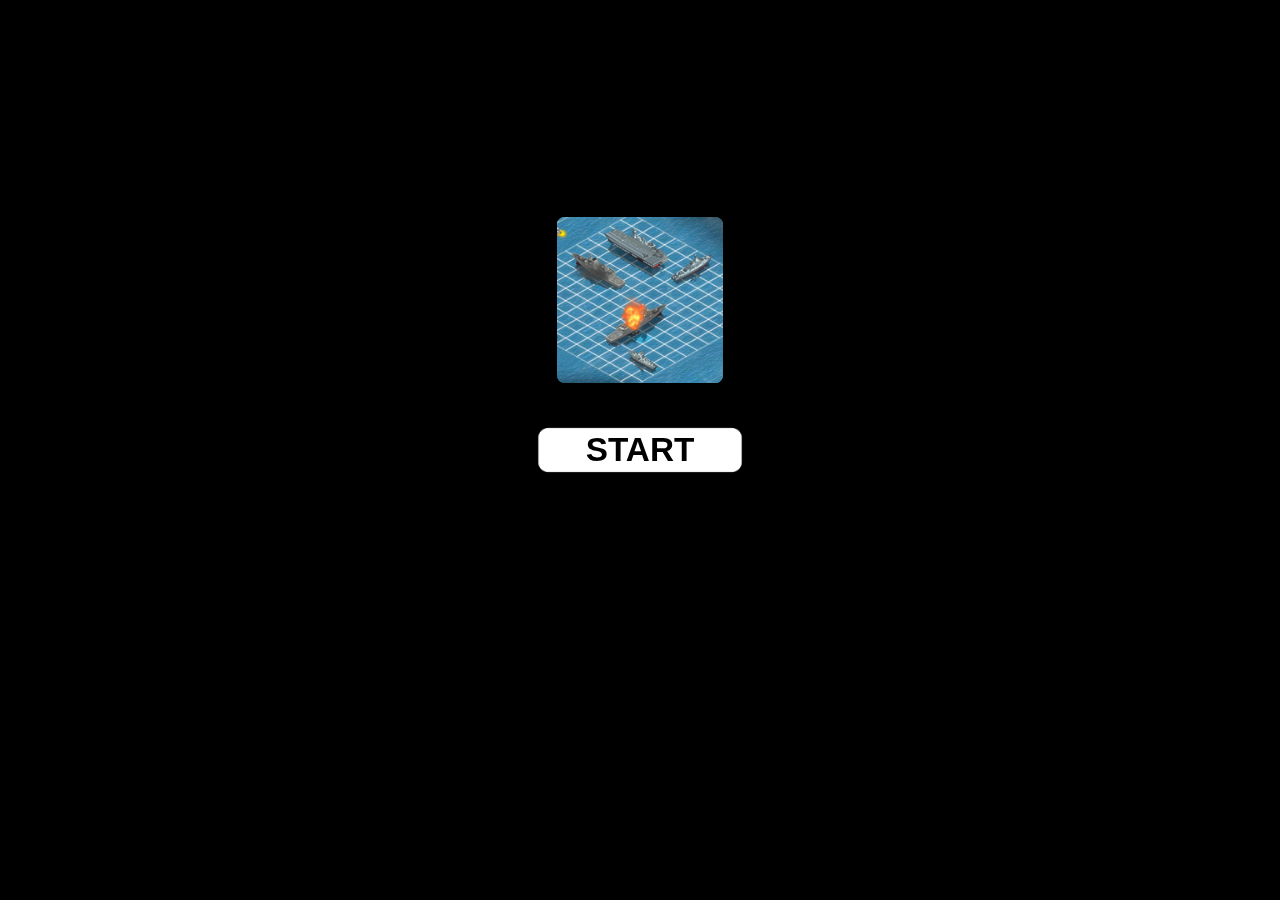
<file: html5/battleship/index.html>
<!DOCTYPE html>
<html>
    <head>
        <title></title>
        <link rel="stylesheet" href="css/reset.css" type="text/css">
        <link rel="stylesheet" href="css/main.css" type="text/css">
        <link rel="stylesheet" href="css/orientation_utils.css" type="text/css">
        <link rel="stylesheet" href="css/ios_fullscreen.css" type="text/css">
        <meta http-equiv="Content-Type" content="text/html; charset=UTF-8">

        <meta name="viewport" content="width=device-width, user-scalable=no, initial-scale=1.0, minimum-scale=1.0, maximum-scale=1.0, minimal-ui" />
	<meta name="msapplication-tap-highlight" content="no"/>

        <script type="text/javascript" src="js/jquery-3.2.1.min.js"></script>
        <script type="text/javascript" src="js/createjs.min.js"></script>
        <script type="text/javascript" src="js/howler.min.js"></script>

        <script type="text/javascript" src="js/main.js"></script>


    </head>
    <body ondragstart="return false;" ondrop="return false;" >
	<div style="position: fixed; background-color: transparent; top: 0px; left: 0px; width: 100%; height: 100%"></div>
          <script>
            $(document).ready(function(){
                     var oMain = new CMain({
                                            fullscreen:true, //SET THIS TO FALSE IF YOU DON'T WANT TO SHOW FULLSCREEN BUTTON
                                            check_orientation:true,     //SET TO FALSE IF YOU DON'T WANT TO SHOW ORIENTATION ALERT ON MOBILE DEVICES

                                            points_earned: 15,  //NUMBER OF POINTS EARNED WHEN HIT ENEMY SHIPS. (THIS POINTS ARE MULTIPLIED WHEN YOU CHAIN HIT)
                                            points_to_lose: 5,  //NUMBER OF LOSING POINT, WHENEVER ENEMY HIT YOUR SHIPS

                                            //////////////////////////////////////////////////////////////////////////////////////////
                                            ad_show_counter: 20     //NUMBER OF MISSILE SHOTS BEFORE AD SHOWN
                                            //
                                            //// THIS FUNCTIONALITY IS ACTIVATED ONLY WITH CTL ARCADE PLUGIN.///////////////////////////
                                            /////////////////// YOU CAN GET IT AT: /////////////////////////////////////////////////////////
                                            // http://codecanyon.net/item/ctl-arcade-wordpress-plugin/13856421?s_phrase=&s_rank=27 ///////////

                                           });


                    $(oMain).on("start_session", function(evt) {
                            if(getParamValue('ctl-arcade') === "true"){
                                parent.__ctlArcadeStartSession();
                            }
                            //...ADD YOUR CODE HERE EVENTUALLY
                    });

                    $(oMain).on("end_session", function(evt) {
                           if(getParamValue('ctl-arcade') === "true"){
                               parent.__ctlArcadeEndSession();
                           }
                           //...ADD YOUR CODE HERE EVENTUALLY
                    });

                    $(oMain).on("save_score", function(evt,iScore, szMode) {
                           if(getParamValue('ctl-arcade') === "true"){
                               parent.__ctlArcadeSaveScore({score:iScore, mode: szMode});
                           }
                           //...ADD YOUR CODE HERE EVENTUALLY
                    });

                    $(oMain).on("start_level", function(evt, iLevel) {
                           if(getParamValue('ctl-arcade') === "true"){
                               parent.__ctlArcadeStartLevel({level:iLevel});
                           }
                           //...ADD YOUR CODE HERE EVENTUALLY
                    });

                    $(oMain).on("end_level", function(evt,iLevel) {
                           if(getParamValue('ctl-arcade') === "true"){
                               parent.__ctlArcadeEndLevel({level:iLevel});
                           }
                           //...ADD YOUR CODE HERE EVENTUALLY
                    });

                    $(oMain).on("show_interlevel_ad", function(evt) {
                           if(getParamValue('ctl-arcade') === "true"){
                               parent.__ctlArcadeShowInterlevelAD();
                           }
                           //...ADD YOUR CODE HERE EVENTUALLY
                    });

                    $(oMain).on("share_event", function(evt, iScore) {
                           if(getParamValue('ctl-arcade') === "true"){
                               parent.__ctlArcadeShareEvent({   img: TEXT_SHARE_IMAGE,
                                                                title: TEXT_SHARE_TITLE,
                                                                msg: TEXT_SHARE_MSG1 + iScore + TEXT_SHARE_MSG2,
                                                                msg_share: TEXT_SHARE_SHARE1 + iScore + TEXT_SHARE_SHARE1});
                           }
                           //...ADD YOUR CODE HERE EVENTUALLY
                    });

                    if(isIOS()){
                        setTimeout(function(){sizeHandler();},200);
                    }else{ sizeHandler(); }

           });

        </script>

        <div class="check-fonts">
            <p class="check-font-1">test 1</p>
        </div>

        <canvas id="canvas" class='ani_hack' width="1920" height="1080"> </canvas>
        <div data-orientation="landscape" class="orientation-msg-container"><p class="orientation-msg-text">Please rotate your device</p></div>
        <div id="block_game" style="position: fixed; background-color: transparent; top: 0px; left: 0px; width: 100%; height: 100%; display:none"></div>

    </body>
</html>
</file>
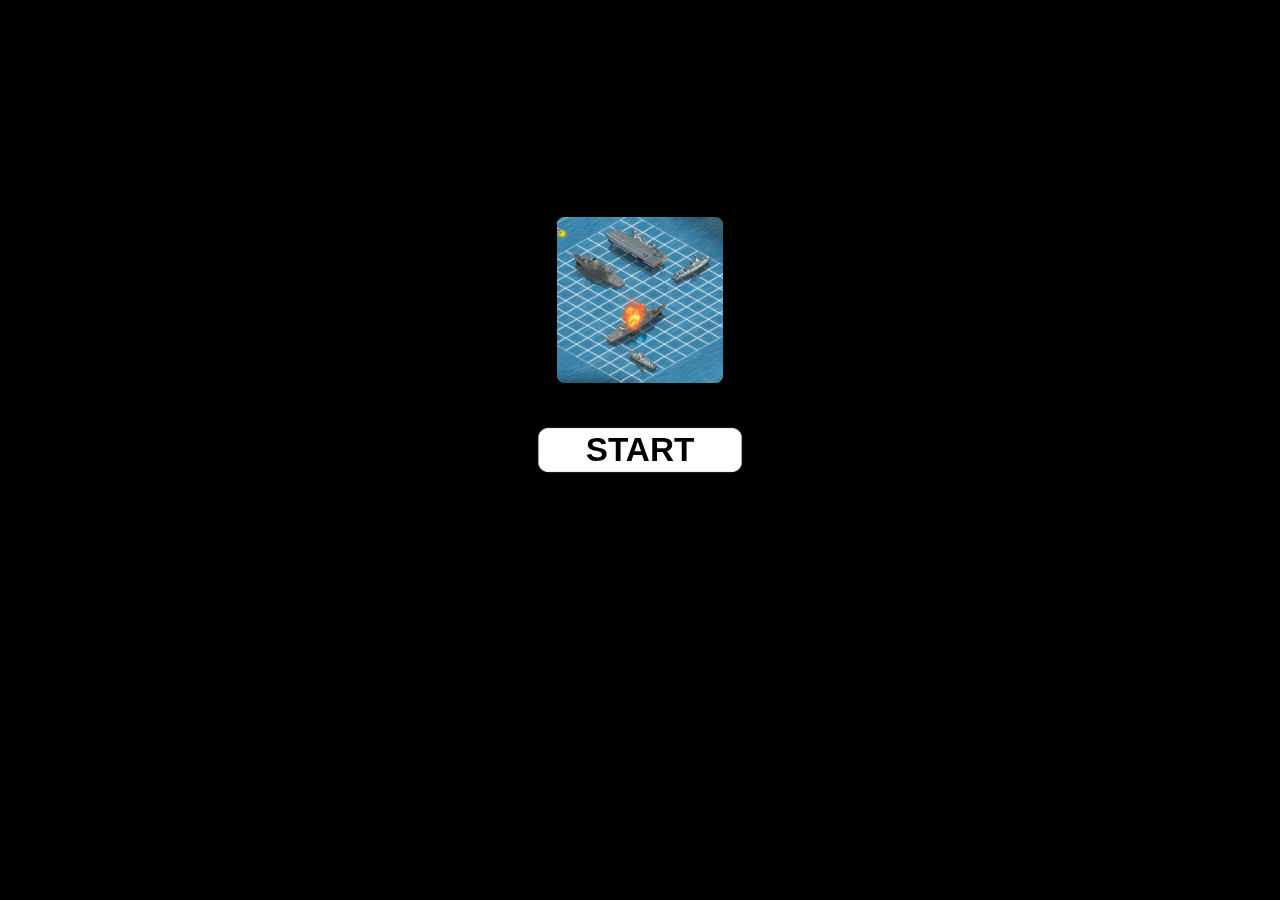
<file: html5/game/index.html>
<!DOCTYPE html>
<html>
    <head>
        <title></title>
        <link rel="stylesheet" href="css/reset.css" type="text/css">
        <link rel="stylesheet" href="css/main.css" type="text/css">
        <link rel="stylesheet" href="css/orientation_utils.css" type="text/css">
        <link rel="stylesheet" href="css/ios_fullscreen.css" type="text/css">
        <meta http-equiv="Content-Type" content="text/html; charset=UTF-8">

        <meta name="viewport" content="width=device-width, user-scalable=no, initial-scale=1.0, minimum-scale=1.0, maximum-scale=1.0, minimal-ui" />
	<meta name="msapplication-tap-highlight" content="no"/>

        <script type="text/javascript" src="js/jquery-3.2.1.min.js"></script>
        <script type="text/javascript" src="js/createjs.min.js"></script>
        <script type="text/javascript" src="js/howler.min.js"></script>
        <script type="text/javascript" src="js/screenfull.js"></script>
        <script type="text/javascript" src="js/platform.js"></script>
        <script type="text/javascript" src="js/ios_fullscreen.js"></script>
        <script type="text/javascript" src="js/ctl_utils.js"></script>
        <script type="text/javascript" src="js/sprite_lib.js"></script>
        <script type="text/javascript" src="js/shipSettings.js"></script>
        <script type="text/javascript" src="js/settings.js"></script>
        <script type="text/javascript" src="js/CLang.js"></script>
        <script type="text/javascript" src="js/CPreloader.js"></script>
        <script type="text/javascript" src="js/CMain.js"></script>
        <script type="text/javascript" src="js/CTextButton.js"></script>
        <script type="text/javascript" src="js/CToggle.js"></script>
        <script type="text/javascript" src="js/CGfxButton.js"></script>
        <script type="text/javascript" src="js/CMenu.js"></script>
        <script type="text/javascript" src="js/CModeMenu.js"></script>
        <script type="text/javascript" src="js/CGame.js"></script>
        <script type="text/javascript" src="js/CInterface.js"></script>
        <script type="text/javascript" src="js/CHelpPanel.js"></script>
        <script type="text/javascript" src="js/CCreditsPanel.js"></script>
        <script type="text/javascript" src="js/CAreYouSurePanel.js"></script>
        <script type="text/javascript" src="js/CEndPanel.js"></script>
        <script type="text/javascript" src="js/CSandBoxBoard.js"></script>
        <script type="text/javascript" src="js/CSandBoxCell.js"></script>
        <script type="text/javascript" src="js/CSandBoxMenu.js"></script>
        <script type="text/javascript" src="js/CShip.js"></script>
        <script type="text/javascript" src="js/CRuler.js"></script>
        <script type="text/javascript" src="js/CAI.js"></script>
        <script type="text/javascript" src="js/CTurnWaiter.js"></script>
        <script type="text/javascript" src="js/CAirStrike.js"></script>
        
        <script type="text/javascript" src="js/CBoardUtility.js"></script>
        <script type="text/javascript" src="js/CBattleCell.js"></script>
        <script type="text/javascript" src="js/CAnimationSettings.js"></script>
        <script type="text/javascript" src="js/CPlayerBoard.js"></script>
        <script type="text/javascript" src="js/CControlPanel.js"></script>
        <script type="text/javascript" src="js/CControlCell.js"></script>
        <script type="text/javascript" src="js/CMissile.js"></script>
        <script type="text/javascript" src="js/CTremble.js"></script>
        <script type="text/javascript" src="js/CVector2.js"></script>
        <script type="text/javascript" src="js/CBackground.js"></script>
        <script type="text/javascript" src="js/CSeaAnimation.js"></script>
        <script type="text/javascript" src="js/CSummaryPanel.js"></script>
        <script type="text/javascript" src="js/CAnimatedButton.js"></script>
        
        
    </head>
    <body ondragstart="return false;" ondrop="return false;" >
	<div style="position: fixed; background-color: transparent; top: 0px; left: 0px; width: 100%; height: 100%"></div>
          <script>
            $(document).ready(function(){
                     var oMain = new CMain({
                                            fullscreen:true, //SET THIS TO FALSE IF YOU DON'T WANT TO SHOW FULLSCREEN BUTTON
                                            check_orientation:true,     //SET TO FALSE IF YOU DON'T WANT TO SHOW ORIENTATION ALERT ON MOBILE DEVICES
                                            
                                            points_earned: 15,  //NUMBER OF POINTS EARNED WHEN HIT ENEMY SHIPS. (THIS POINTS ARE MULTIPLIED WHEN YOU CHAIN HIT)
                                            points_to_lose: 5,  //NUMBER OF LOSING POINT, WHENEVER ENEMY HIT YOUR SHIPS
                                            
                                            //////////////////////////////////////////////////////////////////////////////////////////
                                            ad_show_counter: 20     //NUMBER OF MISSILE SHOTS BEFORE AD SHOWN
                                            //
                                            //// THIS FUNCTIONALITY IS ACTIVATED ONLY WITH CTL ARCADE PLUGIN.///////////////////////////
                                            /////////////////// YOU CAN GET IT AT: /////////////////////////////////////////////////////////
                                            // http://codecanyon.net/item/ctl-arcade-wordpress-plugin/13856421?s_phrase=&s_rank=27 ///////////
                                            
                                           });
                                           
                                           
                    $(oMain).on("start_session", function(evt) {
                            if(getParamValue('ctl-arcade') === "true"){
                                parent.__ctlArcadeStartSession();
                            }
                            //...ADD YOUR CODE HERE EVENTUALLY
                    });
                     
                    $(oMain).on("end_session", function(evt) {
                           if(getParamValue('ctl-arcade') === "true"){
                               parent.__ctlArcadeEndSession();
                           }
                           //...ADD YOUR CODE HERE EVENTUALLY
                    });

                    $(oMain).on("save_score", function(evt,iScore, szMode) {
                           if(getParamValue('ctl-arcade') === "true"){
                               parent.__ctlArcadeSaveScore({score:iScore, mode: szMode});
                           }
                           //...ADD YOUR CODE HERE EVENTUALLY
                    });

                    $(oMain).on("start_level", function(evt, iLevel) {
                           if(getParamValue('ctl-arcade') === "true"){
                               parent.__ctlArcadeStartLevel({level:iLevel});
                           }
                           //...ADD YOUR CODE HERE EVENTUALLY
                    });

                    $(oMain).on("end_level", function(evt,iLevel) {
                           if(getParamValue('ctl-arcade') === "true"){
                               parent.__ctlArcadeEndLevel({level:iLevel});
                           }
                           //...ADD YOUR CODE HERE EVENTUALLY
                    });

                    $(oMain).on("show_interlevel_ad", function(evt) {
                           if(getParamValue('ctl-arcade') === "true"){
                               parent.__ctlArcadeShowInterlevelAD();
                           }
                           //...ADD YOUR CODE HERE EVENTUALLY
                    });
                    
                    $(oMain).on("share_event", function(evt, iScore) {
                           if(getParamValue('ctl-arcade') === "true"){
                               parent.__ctlArcadeShareEvent({   img: TEXT_SHARE_IMAGE,
                                                                title: TEXT_SHARE_TITLE,
                                                                msg: TEXT_SHARE_MSG1 + iScore + TEXT_SHARE_MSG2,
                                                                msg_share: TEXT_SHARE_SHARE1 + iScore + TEXT_SHARE_SHARE1});
                           }
                           //...ADD YOUR CODE HERE EVENTUALLY
                    });
					 
                    if(isIOS()){ 
                        setTimeout(function(){sizeHandler();},200); 
                    }else{ sizeHandler(); } 
                                         
           });

        </script>
        
        <div class="check-fonts">
            <p class="check-font-1">test 1</p>
        </div> 
        
        <canvas id="canvas" class='ani_hack' width="1920" height="1080"> </canvas>
        <div data-orientation="landscape" class="orientation-msg-container"><p class="orientation-msg-text">Please rotate your device</p></div>
        <div id="block_game" style="position: fixed; background-color: transparent; top: 0px; left: 0px; width: 100%; height: 100%; display:none"></div>

    </body>
</html>
</file>
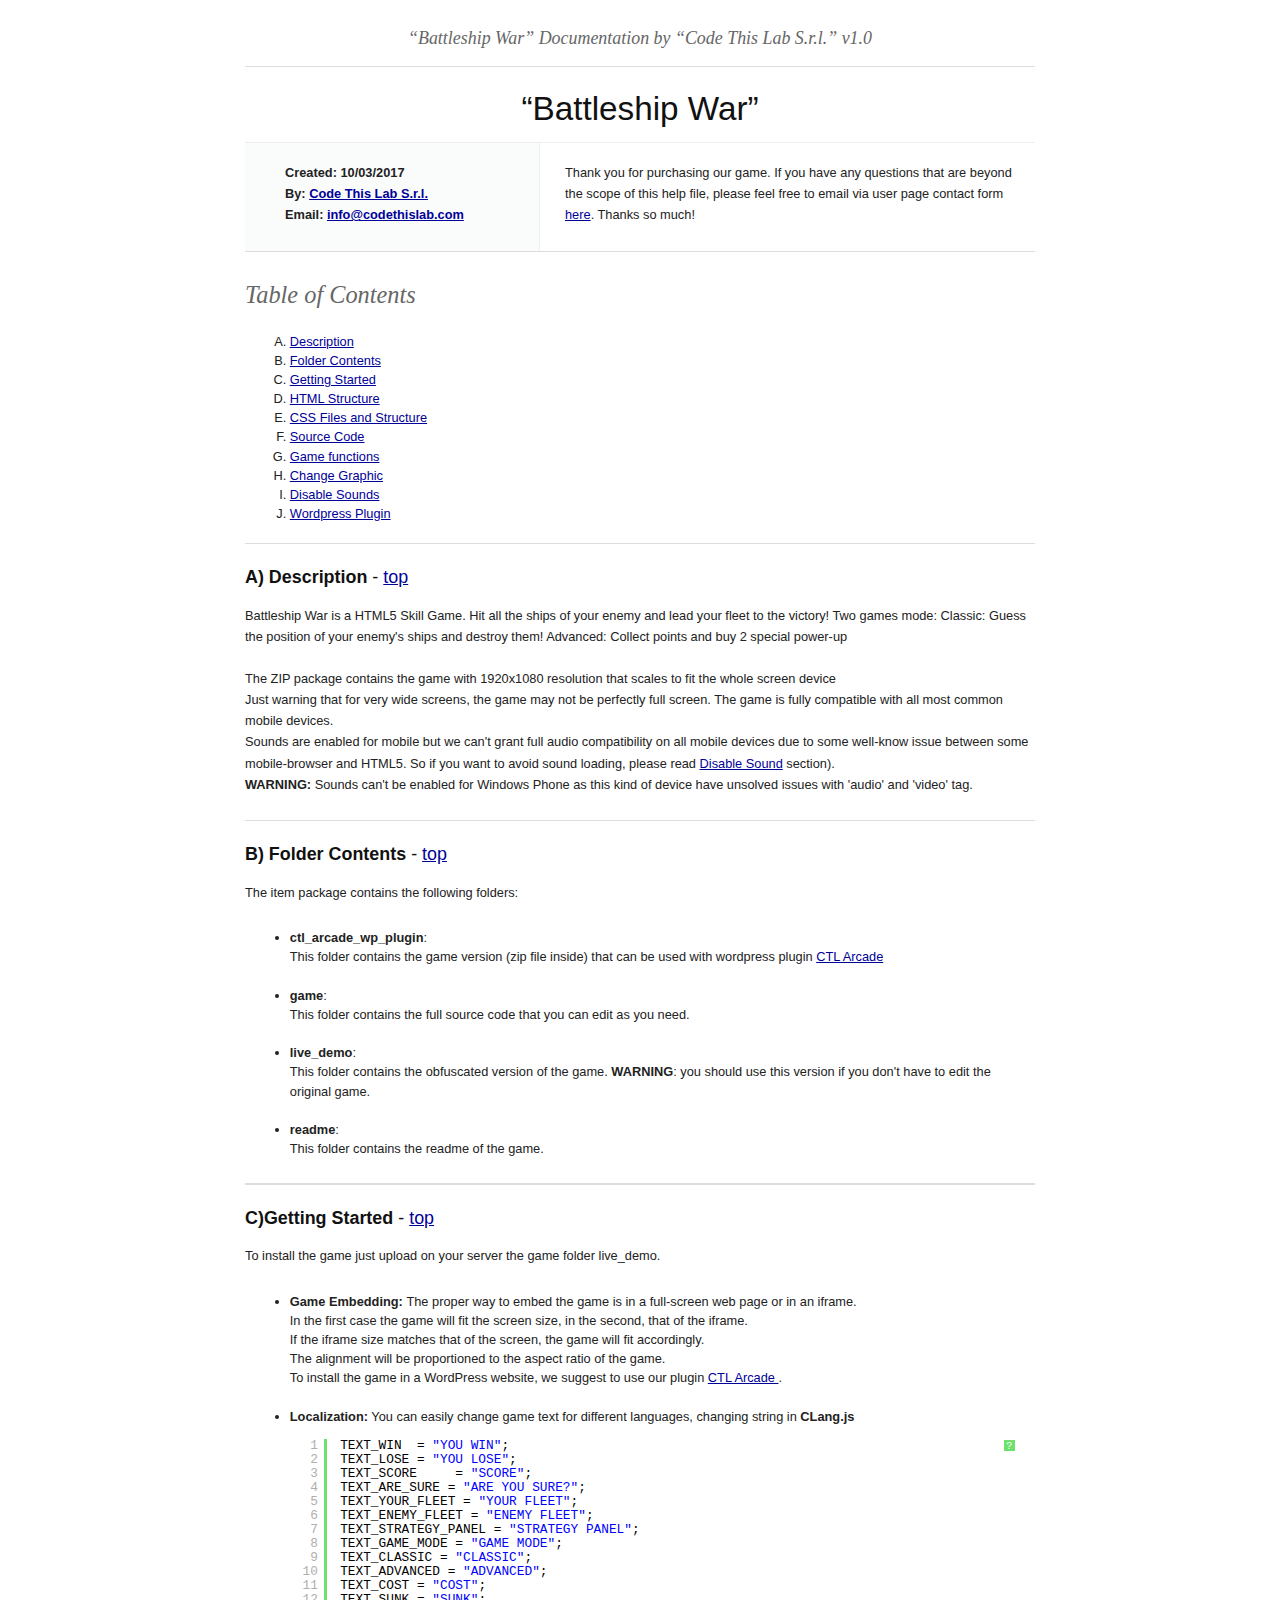
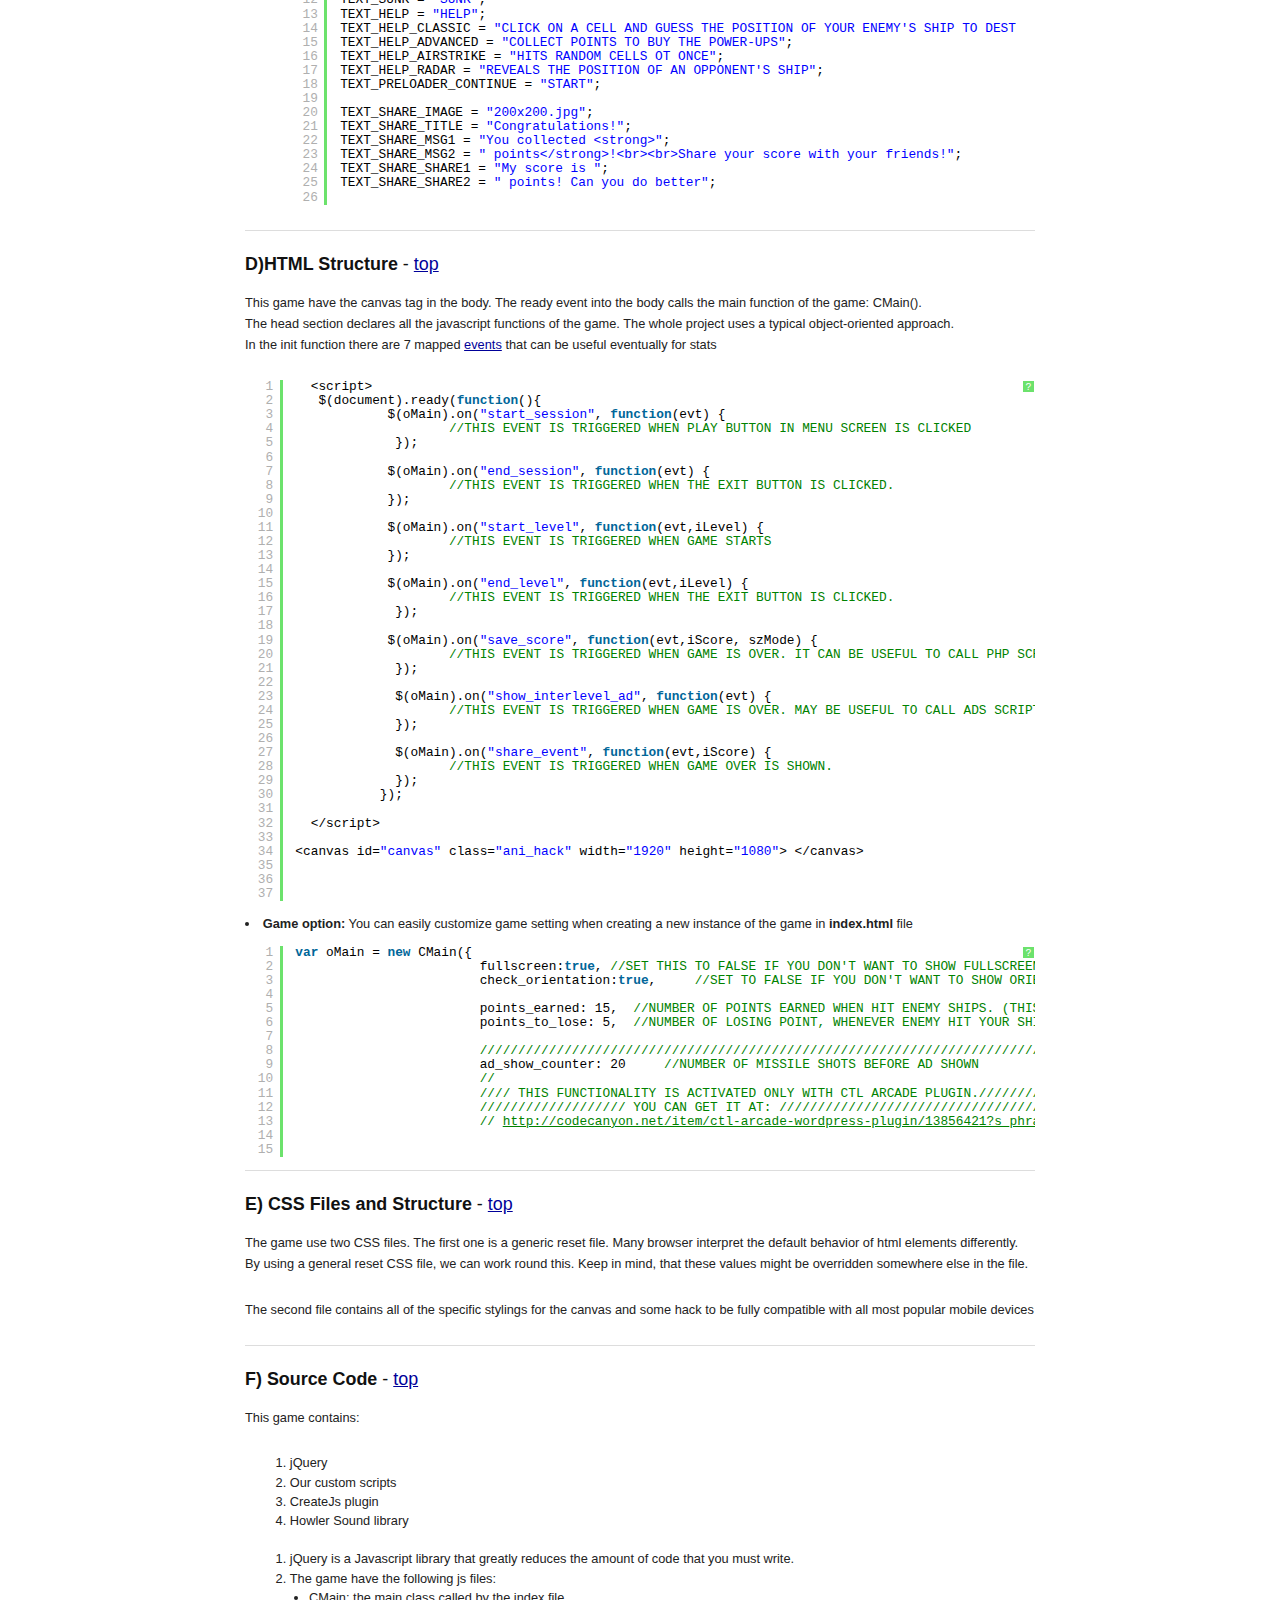
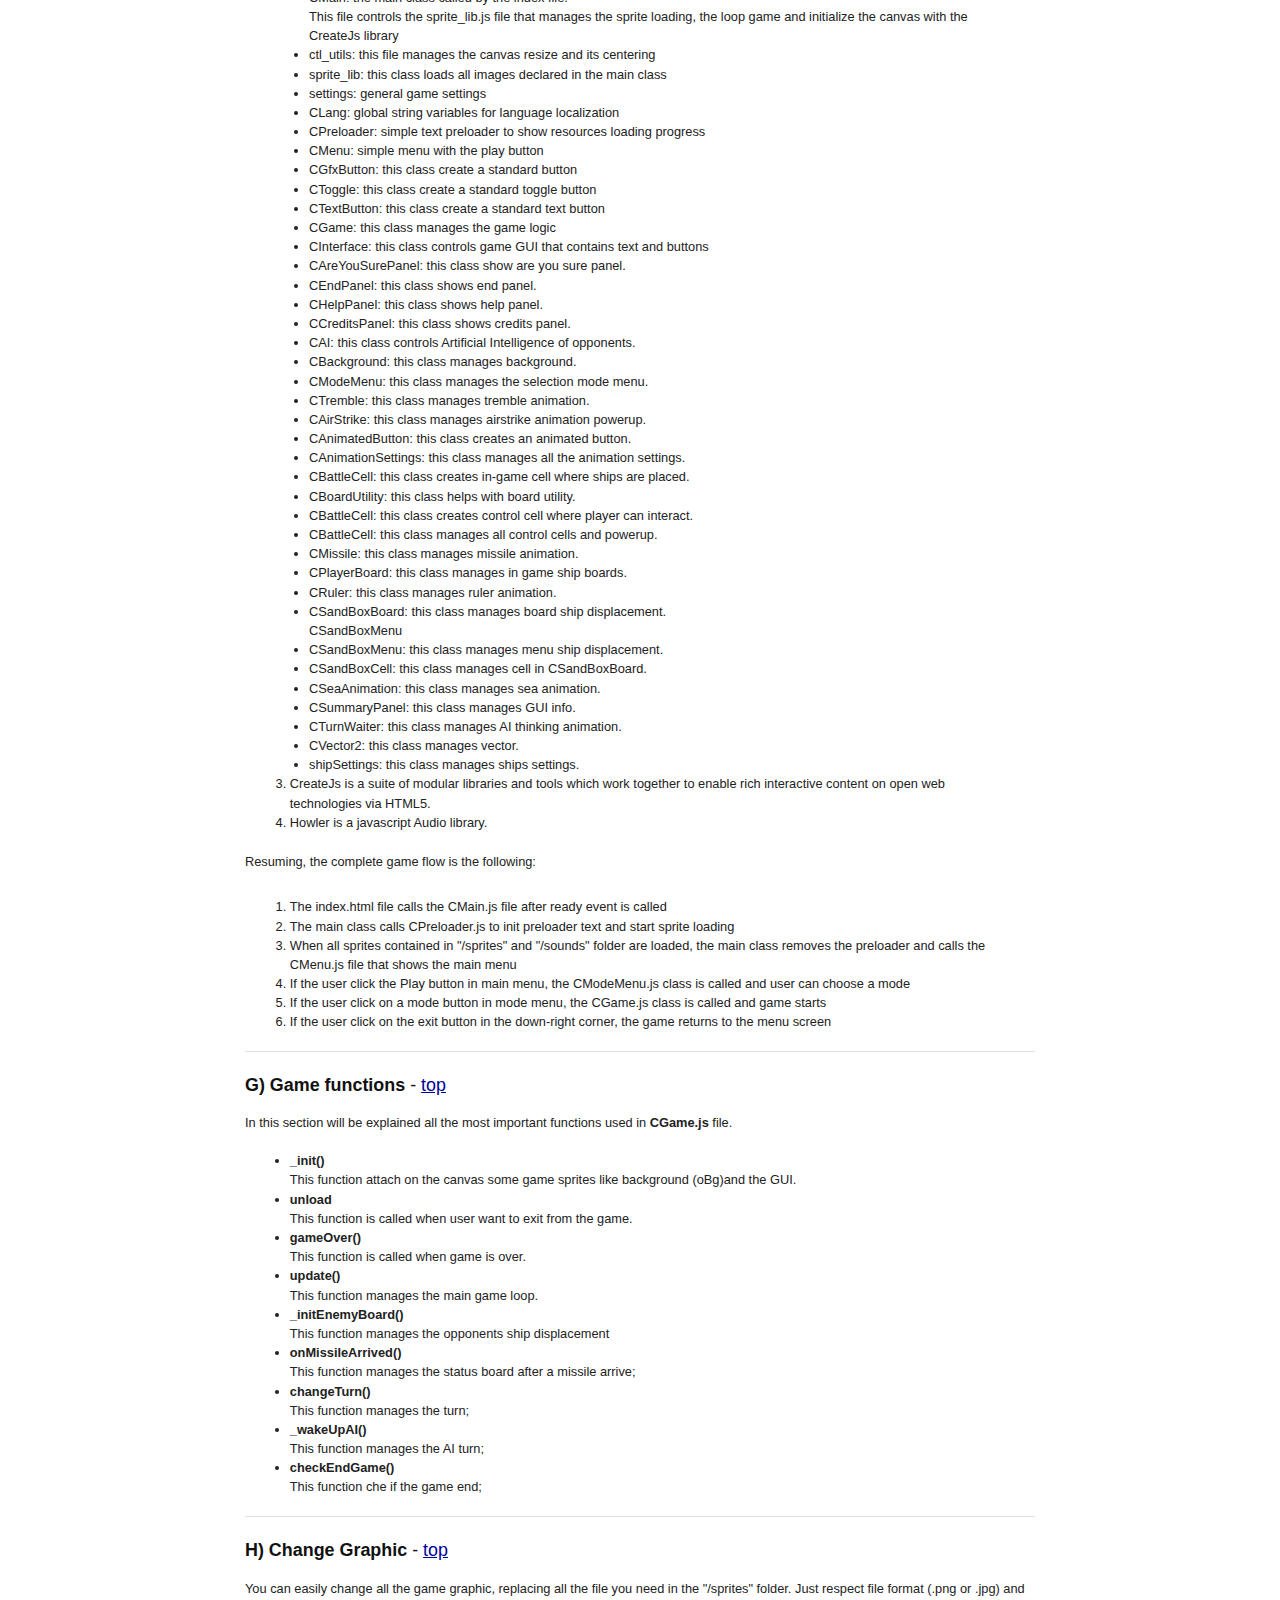
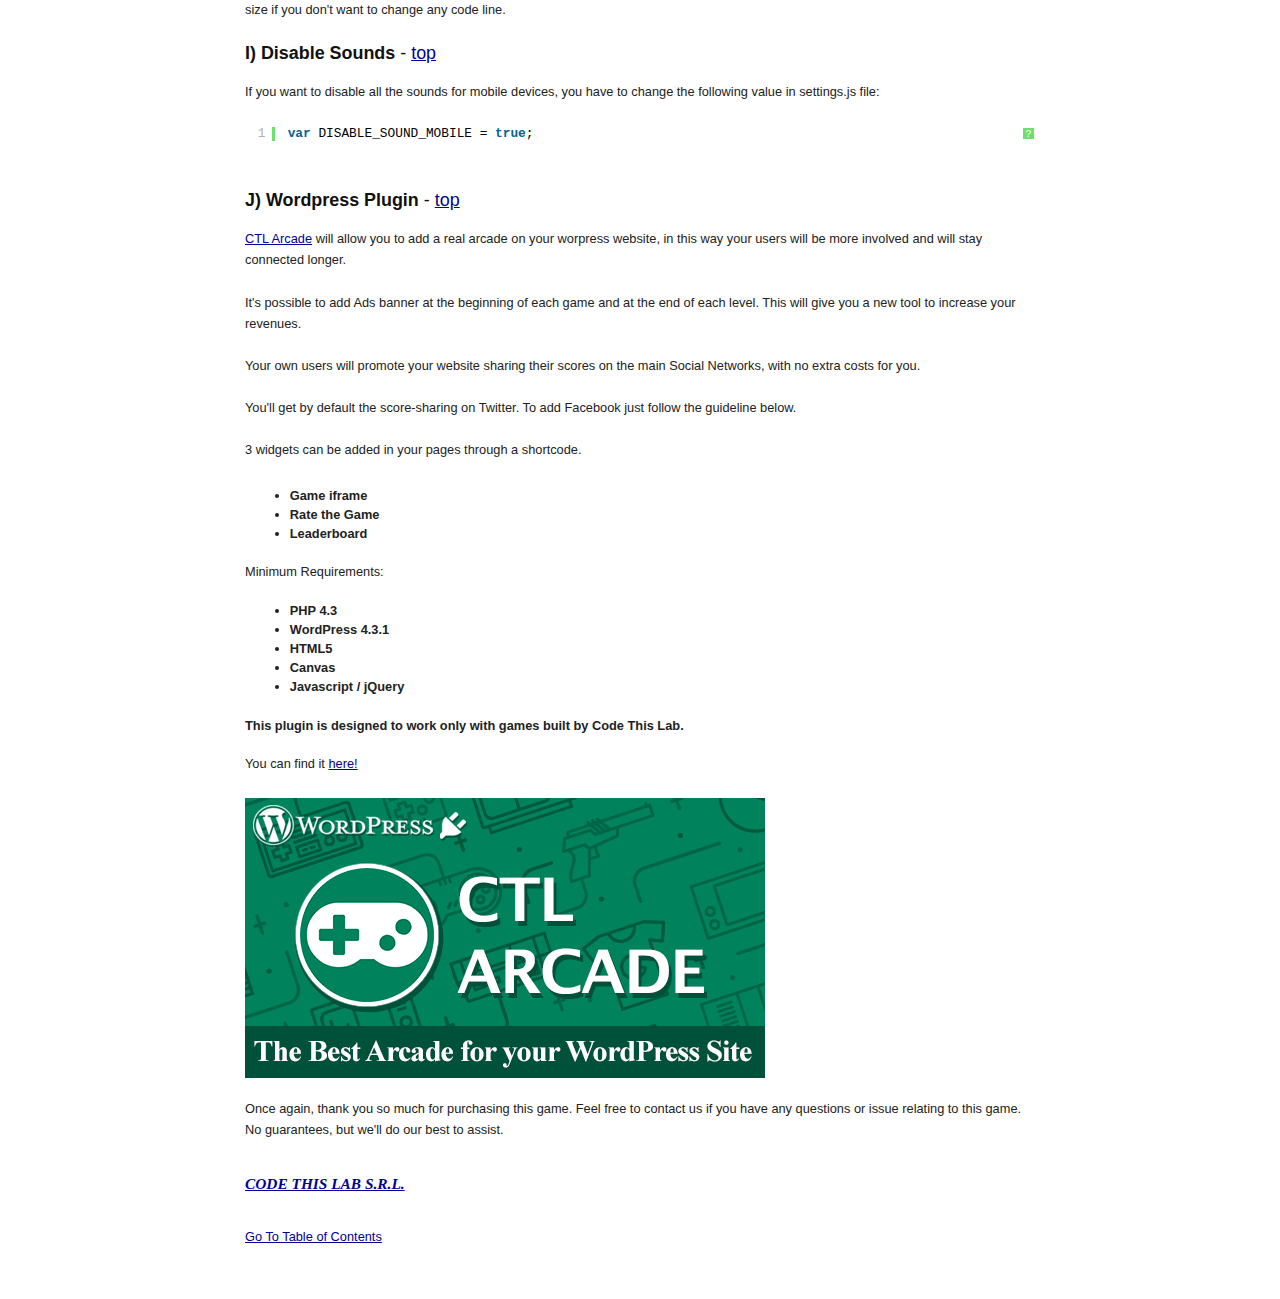
<file: html5/readme/index.html>
<html xmlns="http://www.w3.org/1999/xhtml"  > 
<head lang="en">
	<meta http-equiv="content-type" content="text/html;charset=utf-8">
	<title>Battleship War</title>
	<!-- Framework CSS -->
	<link rel="stylesheet" href="assets/blueprint-css/screen.css" type="text/css" media="screen, projection">
	<link rel="stylesheet" href="assets/blueprint-css/print.css" type="text/css" media="print">
	<link href="styles/shCore.css" rel="stylesheet" type="text/css" >
	<link href="styles/shCoreDefault.css" rel="stylesheet" type="text/css" >
	<link href="styles/shThemeDefault.css" rel="stylesheet" type="text/css" >
	
	<!--[if lt IE 8]><link rel="stylesheet" href="assets/blueprint-css/ie.css" type="text/css" media="screen, projection"><![endif]-->
	<link rel="stylesheet" href="assets/blueprint-css/plugins/fancy-type/screen.css" type="text/css" media="screen, projection">
	<style type="text/css" media="screen">
		p, table, hr, .box { margin-bottom:25px; }
		.box p { margin-bottom:10px; }
	</style>
	
	<script type="text/javascript" src="scripts/shCore.js"></script>
	<script type="text/javascript" src="scripts/shBrushJScript.js"></script>
	<script type="text/javascript" src="scripts/shBrushXml.js"></script>
</head>


<body>
	<div class="container">
	
		<h3 class="center alt">&ldquo;Battleship War&rdquo; Documentation by &ldquo;Code This Lab S.r.l.&rdquo; v1.0</h3>
		
		<hr>
		
		<h1 class="center">&ldquo;Battleship War&rdquo;</h1>
		
		<div class="borderTop">
			<div class="span-6 colborder info prepend-1">
				<p class="prepend-top">
					<strong>
					Created: 10/03/2017 <br>
					By: <a href="http://www.codethislab.com" target="_blank">Code This Lab S.r.l.</a><br>
					Email: <a href="mailto:info@codethislab.com">info@codethislab.com</a>
					</strong>
				</p>
			</div><!-- end div .span-6 -->		
	
			<div class="span-12 last">
				<p class="prepend-top append-0">Thank you for purchasing our game. If you have any questions that are beyond the scope of this help file, please feel free to email via user page contact form <a href="http://codecanyon.net/user/codethislab?ref=codethislab">here</a>. Thanks so much!</p>
			</div>
		</div><!-- end div .borderTop -->
		
		<hr>
		
		<h2 id="toc" class="alt">Table of Contents</h2>
		<ol class="alpha">
			<li><a href="#desc">Description</a></li>
			<li><a href="#content">Folder Contents</a></li>
			<li><a href="#start">Getting Started</a></li>
			<li><a href="#htmlStructure">HTML Structure</a></li>
			<li><a href="#cssFiles">CSS Files and Structure</a></li>
			<li><a href="#javascript">Source Code</a></li>
			<li><a href="#game_function">Game functions</a></li>
			<li><a href="#change_graphics">Change Graphic</a></li>
			<li><a href="#disable_sound">Disable Sounds</a></li>
			<li><a href="#wp">Wordpress Plugin</a></li>
		</ol>
		
		<hr>
		
		<h3 id="desc"><strong>A) Description</strong> - <a href="#toc">top</a></h3>
		<p>Battleship War is a HTML5 Skill Game. Hit all the ships of your enemy and lead your fleet to the victory! Two games mode: 
                    Classic: Guess the position of your enemy's ships and destroy them!
                    Advanced: Collect points and buy 2 special power-up<br>
			
			<br>
			The ZIP package contains the game with 1920x1080 resolution that scales to fit the whole screen device<br>
			Just warning that for very wide screens, the game may not be perfectly full screen.
			The game is fully compatible with all most common mobile devices.<br>
			Sounds are enabled for mobile but we can't grant full audio compatibility on all mobile devices due to some well-know issue between some mobile-browser and HTML5.
			So if you want to avoid sound loading, please read <a href="#disable_sound">Disable Sound</a> section). <br>
			<strong>WARNING:</strong> Sounds can't be enabled for Windows Phone as this kind of device have unsolved issues with 'audio' and 'video' tag.
			
		</p>
		<hr>
		
		<h3 id="content"><strong>B) Folder Contents</strong> - <a href="#toc">top</a></h3>
		<p>
			The item package contains the following folders:
			<ul>
			<li><strong>ctl_arcade_wp_plugin</strong>:<br> This folder contains the game version (zip file inside) that can be used with wordpress plugin <a href="https://codecanyon.net/item/ctl-arcade-wordpress-plugin/13856421">CTL Arcade</a><br/><br/></li>
			<li><strong>game</strong>:<br> This folder contains the full source code that you can edit as you need.<br/><br/></li>
			<li><strong>live_demo</strong>:<br>This folder contains the obfuscated version of the game. <strong>WARNING</strong>: you should use this version if you don't have to edit the original game.<br/><br/></li>
			<li><strong>readme</strong>:<br>This folder contains the readme of the game.
			</ul>
		</p>
		<hr>    
		
		<h3 id="start"><strong>C)Getting Started</strong> - <a href="#toc">top</a></h3>
			<p>To install the game just upload on your server the game folder live_demo.
			
			<ul>
				<li><strong>Game Embedding: </strong>The proper way to embed the game is in a full-screen web page or in an iframe.<br>
                                        In the first case the game will fit the screen size, in the second, that of the iframe.<br>
                                        If the iframe size matches that of the screen, the game will fit accordingly.<br> 
                                        The alignment will be proportioned to the aspect ratio of the game.<br>
                                        To install the game in a WordPress website, we suggest to use our plugin <a href="http://codecanyon.net/item/ctl-arcade-wordpress-plugin/13856421?ref=codethislab"> CTL Arcade </a>. <br><br>

				<li> <strong>Localization:</strong> You can easily change game text for different languages, changing string in <strong>CLang.js</strong></li>
				
				<pre class="brush: js">
                                    TEXT_WIN  = "YOU WIN";
									TEXT_LOSE = "YOU LOSE";
									TEXT_SCORE     = "SCORE";
									TEXT_ARE_SURE = "ARE YOU SURE?";
									TEXT_YOUR_FLEET = "YOUR FLEET";
									TEXT_ENEMY_FLEET = "ENEMY FLEET";
									TEXT_STRATEGY_PANEL = "STRATEGY PANEL";
									TEXT_GAME_MODE = "GAME MODE";
									TEXT_CLASSIC = "CLASSIC";
									TEXT_ADVANCED = "ADVANCED";
									TEXT_COST = "COST";
									TEXT_SUNK = "SUNK";
									TEXT_HELP = "HELP";
									TEXT_HELP_CLASSIC = "CLICK ON A CELL AND GUESS THE POSITION OF YOUR ENEMY'S SHIP TO DESTROY THEM";
									TEXT_HELP_ADVANCED = "COLLECT POINTS TO BUY THE POWER-UPS";
									TEXT_HELP_AIRSTRIKE = "HITS RANDOM CELLS OT ONCE";
									TEXT_HELP_RADAR = "REVEALS THE POSITION OF AN OPPONENT'S SHIP";
									TEXT_PRELOADER_CONTINUE = "START";

									TEXT_SHARE_IMAGE = "200x200.jpg";
									TEXT_SHARE_TITLE = "Congratulations!";
									TEXT_SHARE_MSG1 = "You collected <strong>";
									TEXT_SHARE_MSG2 = " points</strong>!<br><br>Share your score with your friends!";
									TEXT_SHARE_SHARE1 = "My score is ";
									TEXT_SHARE_SHARE2 = " points! Can you do better";
				</pre>
			</ul>
			</p>
		<hr>
		
		<h3 id="htmlStructure"><strong>D)HTML Structure</strong> - <a href="#toc">top</a></h3>
		<p>This game have the canvas tag in the body. The ready event into the body calls the main function of the game: CMain(). 
		<br>The head section declares all the javascript functions of the game. The whole project uses a typical object-oriented approach.<br> 
		In the init function there are 7 mapped <a href="#events">events</a> that can be useful eventually for stats</p>
		
		<pre class="brush: js">
			<body  ondragstart="return false;" ondrop="return false;" >
				  <script>
				   $(document).ready(function(){
							$(oMain).on("start_session", function(evt) {
									//THIS EVENT IS TRIGGERED WHEN PLAY BUTTON IN MENU SCREEN IS CLICKED
							 });
							 
							$(oMain).on("end_session", function(evt) {
									//THIS EVENT IS TRIGGERED WHEN THE EXIT BUTTON IS CLICKED.
							});
							
							$(oMain).on("start_level", function(evt,iLevel) {
									//THIS EVENT IS TRIGGERED WHEN GAME STARTS
							});
							
							$(oMain).on("end_level", function(evt,iLevel) {
									//THIS EVENT IS TRIGGERED WHEN THE EXIT BUTTON IS CLICKED.
							 });
							 
							$(oMain).on("save_score", function(evt,iScore, szMode) {
									//THIS EVENT IS TRIGGERED WHEN GAME IS OVER. IT CAN BE USEFUL TO CALL PHP SCRIPTS (NOT PROVIDED IN THE PACKAGE) THAT SAVE THE SCORE.
							 });
							 
							 $(oMain).on("show_interlevel_ad", function(evt) {
									//THIS EVENT IS TRIGGERED WHEN GAME IS OVER. MAY BE USEFUL TO CALL ADS SCRIPT.
							 });
							 
							 $(oMain).on("share_event", function(evt,iScore) {
									//THIS EVENT IS TRIGGERED WHEN GAME OVER IS SHOWN.
							 });
						   });
						
				  </script>
				  
				<canvas id="canvas" class='ani_hack' width="1920" height="1080"> </canvas>
			</body>
		</pre>
		<li><strong>Game option:</strong> You can easily customize game setting when creating a new instance of the game in <strong>index.html</strong> file</li>
				<pre class="brush: js">
					var oMain = new CMain({
                                            fullscreen:true, //SET THIS TO FALSE IF YOU DON'T WANT TO SHOW FULLSCREEN BUTTON
                                            check_orientation:true,     //SET TO FALSE IF YOU DON'T WANT TO SHOW ORIENTATION ALERT ON MOBILE DEVICES

                                            points_earned: 15,  //NUMBER OF POINTS EARNED WHEN HIT ENEMY SHIPS. (THIS POINTS ARE MULTIPLIED WHEN YOU CHAIN HIT)
                                            points_to_lose: 5,  //NUMBER OF LOSING POINT, WHENEVER ENEMY HIT YOUR SHIPS

                                            //////////////////////////////////////////////////////////////////////////////////////////
                                            ad_show_counter: 20     //NUMBER OF MISSILE SHOTS BEFORE AD SHOWN
                                            //
                                            //// THIS FUNCTIONALITY IS ACTIVATED ONLY WITH CTL ARCADE PLUGIN.///////////////////////////
                                            /////////////////// YOU CAN GET IT AT: /////////////////////////////////////////////////////////
                                            // http://codecanyon.net/item/ctl-arcade-wordpress-plugin/13856421?s_phrase=&s_rank=27 ///////////

				</pre>
		<hr>

		<h3 id="cssFiles"><strong>E) CSS Files and Structure</strong> - <a href="#toc">top</a></h3>

		<p>The game use two CSS files. The first one is a generic reset file. Many browser interpret the default behavior of html elements differently. By using a general reset CSS file, we can work round this. 
		Keep in mind, that these values might be overridden somewhere else in the file.</p> 

		<p>The second file contains all of the specific stylings for the canvas and some hack to be fully compatible with all most popular mobile devices</p>  

		<hr>
		
		<h3 id="javascript"><strong>F) Source Code</strong> - <a href="#toc">top</a></h3>
		
		<p>This game contains:</p>
		
		<ol>
			<li>jQuery</li>
			<li>Our custom scripts</li>
			<li>CreateJs plugin</li>
			<li>Howler Sound library</li>
		</ol>
		  
		<ol>
			<li>jQuery is a Javascript library that greatly reduces the amount of code that you must write.</li>
			<li>The game have the following js files:
	
			<ul>
				<li>CMain: the main class called by the index file. <br>This file controls the sprite_lib.js file that manages the sprite loading, the loop game and initialize the canvas with the CreateJs library</li>
				<li>ctl_utils: this file manages the canvas resize and its centering</li>
				<li>sprite_lib: this class loads all images declared in the main class</li>
				<li>settings: general game settings</li>
				<li>CLang: global string variables for language localization</li>
				<li>CPreloader: simple text preloader to show resources loading progress</li>
				<li>CMenu: simple menu with the play button</li>
				<li>CGfxButton: this class create a standard button</li>
				<li>CToggle: this class create a standard toggle button</li>
				<li>CTextButton: this class create a standard text button</li>
				<li>CGame: this class manages the game logic</li>
				<li>CInterface: this class controls game GUI that contains text and buttons</li>
                                <li>CAreYouSurePanel: this class show are you sure panel.</li>
                                <li>CEndPanel: this class shows end panel.</li>
				<li>CHelpPanel: this class shows help panel.</li>
                                <li>CCreditsPanel: this class shows credits panel.</li> 
                                <li>CAI: this class controls Artificial Intelligence of opponents.</li>
                                <li>CBackground: this class manages background.</li>
                                <li>CModeMenu: this class manages the selection mode menu.</li>
                                <li>CTremble: this class manages tremble animation.</li>
                                <li>CAirStrike: this class manages airstrike animation powerup.</li>
                                <li>CAnimatedButton: this class creates an animated button.</li>
                                <li>CAnimationSettings: this class manages all the animation settings.</li>
                                <li>CBattleCell: this class creates in-game cell where ships are placed.</li>
                                <li>CBoardUtility: this class helps with board utility.</li>
                                <li>CBattleCell: this class creates control cell where player can interact.</li>
                                <li>CBattleCell: this class manages all control cells and powerup.</li>
                                <li>CMissile: this class manages missile animation.</li>
                                <li>CPlayerBoard: this class manages in game ship boards.</li>
                                <li>CRuler: this class manages ruler animation.</li>
                                <li>CSandBoxBoard: this class manages board ship displacement.</li>CSandBoxMenu
                                <li>CSandBoxMenu: this class manages menu ship displacement.</li>
                                <li>CSandBoxCell: this class manages cell in CSandBoxBoard.</li>
                                <li>CSeaAnimation: this class manages sea animation.</li>
                                <li>CSummaryPanel: this class manages GUI info.</li>
                                <li>CTurnWaiter: this class manages AI thinking animation.</li>
                                <li>CVector2: this class manages vector.</li>
                                <li>shipSettings: this class manages ships settings.</li>
                                
			</ul>

			</li>
			
			<li>CreateJs is a suite of modular libraries and tools which work together to enable rich interactive content on open web technologies via HTML5.
			</li>
			
			<li>Howler is a javascript Audio library.
			</li>
		</ol>
		
		<p>Resuming, the complete game flow is the following: </p>
		<ol>
			<li>The index.html file calls the CMain.js file after ready event is called</li>
			<li>The main class calls CPreloader.js to init preloader text and start sprite loading</li>
			<li>When all sprites contained in "/sprites" and "/sounds" folder are loaded, the main class removes the preloader and calls the CMenu.js file that shows the main menu</li>
			<li>If the user click the Play button in main menu, the CModeMenu.js class is called and user can choose a mode</li>
                        <li>If the user click on a mode button in mode menu, the CGame.js class is called and game starts</li>
			<li>If the user click on the exit button in the down-right corner, the game returns to the menu screen</li>	
		</ol>		
		
		<hr>
		
		<h3 id="game_function"><strong>G) Game functions</strong> - <a href="#toc">top</a></h3>
			In this section will be explained all the most important functions used in <strong>CGame.js</strong> file. <br><br>
		
		<ul>
			<li><strong>_init()</strong> <br>
				This function attach on the canvas some game sprites like background (oBg)and the GUI. 
			</li>
			<li><strong>unload</strong> <br>
				This function is called when user want to exit from the game.
			</li>
			<li><strong>gameOver()</strong> <br>
				This function is called when game is over.
			</li>
			<li><strong>update()</strong> <br>
				This function manages the main game loop.
			</li>
                        <li><strong>_initEnemyBoard()</strong> <br>
				This function manages the opponents ship displacement
			</li>
                        <li><strong>onMissileArrived()</strong> <br>
				This function manages the status board after a missile arrive;
			</li>
                        <li><strong>changeTurn()</strong> <br>
				This function manages the turn;
			</li>
                        <li><strong>_wakeUpAI()</strong> <br>
				This function manages the AI turn;
			</li>
                        <li><strong>checkEndGame()</strong> <br>
				This function che if the game end;
			</li>
                    
                    
		</ul>
		
		<hr>
		
		<h3 id="change_graphics"><strong>H) Change Graphic</strong> - <a href="#toc">top</a></h3>
		<p>
			You can easily change all the game graphic, replacing all the file you need in the "/sprites" folder. Just respect file format (.png or .jpg) and size if you don't want to change any code line.<br>
		</p>

		<h3 id="disable_sound"><strong>I) Disable Sounds</strong> - <a href="#toc">top</a></h3>
		<p>If you want to disable all the sounds for mobile devices, you have to change the following value in settings.js file:</p>
			<pre class="brush: js">var DISABLE_SOUND_MOBILE = true;</pre>
		
		<br><br>
		
		<h3 id="wp"><strong>J) Wordpress Plugin</strong> - <a href="#toc">top</a></h3>
		<p><a href="http://codecanyon.net/item/ctl-arcade-wordpress-plugin/13856421?ref=codethislab">CTL Arcade</a> will allow you to add a real arcade on your worpress website, in this way your users will be more involved and will stay connected longer.<br><br>
			It's possible to add Ads banner at the beginning of each game and at the end of each level. This will give you a new tool to increase your revenues.<br><br>
			Your own users will promote your website sharing their scores on the main Social Networks, with no extra costs for you.<br><br>
			You'll get by default the score-sharing on Twitter. To add Facebook just follow the guideline below.<br><br>
			3 widgets can be added in your pages through a shortcode.<br>
			<ul>
				<li><strong>Game iframe</strong></li>
				<li><strong>Rate the Game</strong></li>
				<li><strong>Leaderboard</strong></li>
			</ul>
			Minimum Requirements:<br><br>
			<ul>
				<li><strong>PHP 4.3</strong></li>
				<li><strong>WordPress 4.3.1</strong></li>
				<li><strong>HTML5</strong></li>
				<li><strong>Canvas</strong></li>
				<li><strong>Javascript / jQuery</strong></li>
			</ul>
			
			<strong>This plugin is designed to work only with games built by Code This Lab.</strong>
			<br><br>
			You can find it <a href="http://codecanyon.net/item/ctl-arcade-wordpress-plugin/13856421?ref=codethislab">here!</a> 
			
		</p>
		<a href="http://codecanyon.net/item/ctl-arcade-wordpress-plugin/13856421?ref=codethislab">
			<img src="assets/images/ctl_arcade.jpg" alt="ctl arcade" />
		</a>
		
		<br><br>
		
		<p>Once again, thank you so much for purchasing this game. Feel free to contact us if you have any questions or issue relating to this game. No guarantees, but we'll do our best to assist.</p> 
		
		<p class="append-bottom alt large"><a href="http://www.codethislab.com" target="_blank"><strong>CODE THIS LAB S.R.L.</strong></a></p>
		<p><a href="#toc">Go To Table of Contents</a></p>
		
		<hr class="space">
	</div>
	<!-- end div .container -->

	<!-- Finally, to actually run the highlighter, you need to include this JS on your page -->
	<script type="text/javascript">
		 SyntaxHighlighter.all()
	</script>
</body>
</html>
</file>
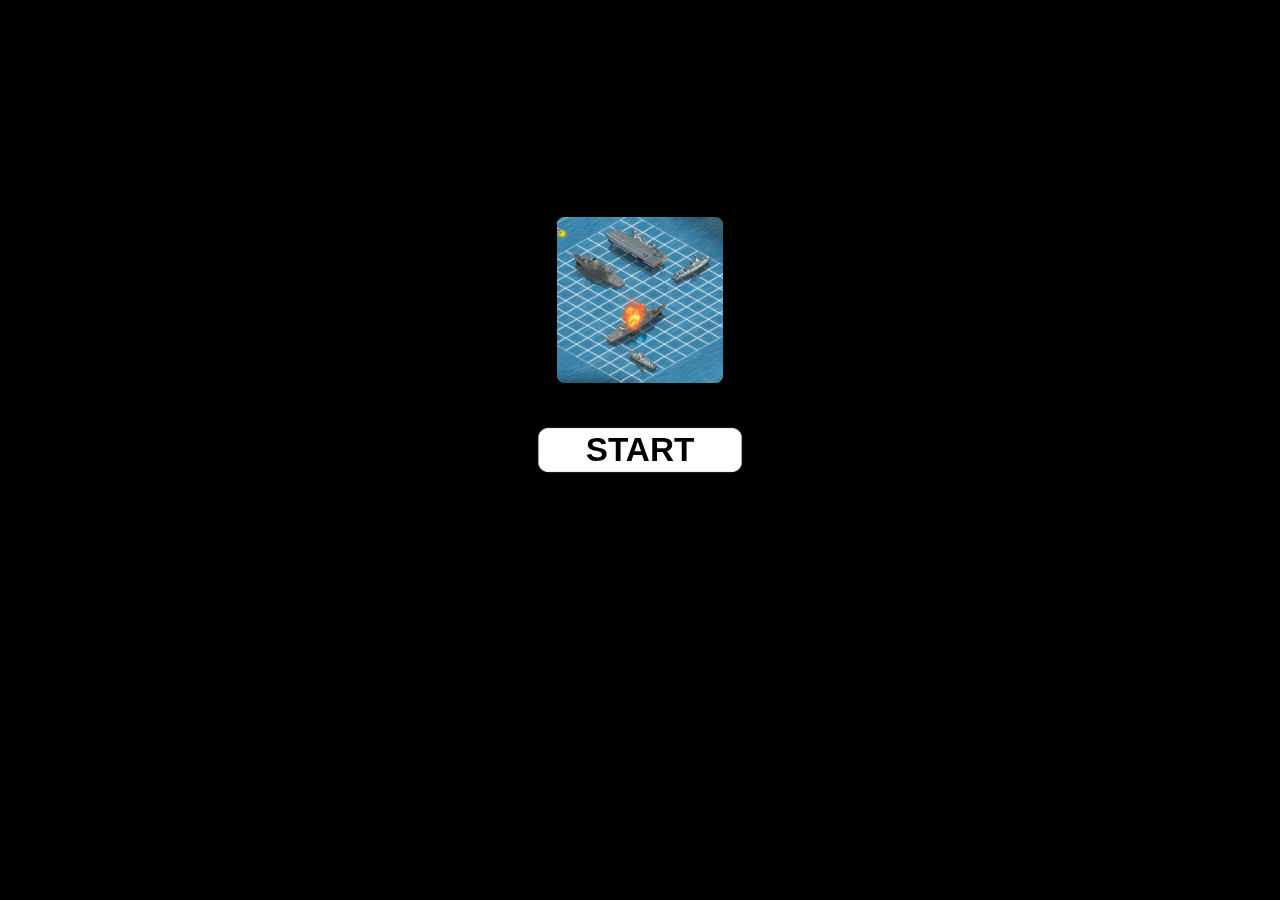
<file: html5.html>
<!DOCTYPE html>
<html>
    <head>
        <title></title>
        <link rel="stylesheet" href="css/reset.css" type="text/css">
        <link rel="stylesheet" href="css/main.css" type="text/css">
        <link rel="stylesheet" href="css/orientation_utils.css" type="text/css">
        <link rel="stylesheet" href="css/ios_fullscreen.css" type="text/css">
        <meta http-equiv="Content-Type" content="text/html; charset=UTF-8">

        <meta name="viewport" content="width=device-width, user-scalable=no, initial-scale=1.0, minimum-scale=1.0, maximum-scale=1.0, minimal-ui" />
	<meta name="msapplication-tap-highlight" content="no"/>

        <script type="text/javascript" src="js/jquery-3.2.1.min.js"></script>
        <script type="text/javascript" src="js/createjs.min.js"></script>
        <script type="text/javascript" src="js/howler.min.js"></script>
        
        <script type="text/javascript" src="js/main.js"></script>
        
        
    </head>
    <body ondragstart="return false;" ondrop="return false;" >
	<div style="position: fixed; background-color: transparent; top: 0px; left: 0px; width: 100%; height: 100%"></div>
          <script>
            $(document).ready(function(){
                     var oMain = new CMain({
                                            fullscreen:true, //SET THIS TO FALSE IF YOU DON'T WANT TO SHOW FULLSCREEN BUTTON
                                            check_orientation:true,     //SET TO FALSE IF YOU DON'T WANT TO SHOW ORIENTATION ALERT ON MOBILE DEVICES
                                            
                                            points_earned: 15,  //NUMBER OF POINTS EARNED WHEN HIT ENEMY SHIPS. (THIS POINTS ARE MULTIPLIED WHEN YOU CHAIN HIT)
                                            points_to_lose: 5,  //NUMBER OF LOSING POINT, WHENEVER ENEMY HIT YOUR SHIPS
                                            
                                            //////////////////////////////////////////////////////////////////////////////////////////
                                            ad_show_counter: 20     //NUMBER OF MISSILE SHOTS BEFORE AD SHOWN
                                            //
                                            //// THIS FUNCTIONALITY IS ACTIVATED ONLY WITH CTL ARCADE PLUGIN.///////////////////////////
                                            /////////////////// YOU CAN GET IT AT: /////////////////////////////////////////////////////////
                                            // http://codecanyon.net/item/ctl-arcade-wordpress-plugin/13856421?s_phrase=&s_rank=27 ///////////
                                            
                                           });
                                           
                                           
                    $(oMain).on("start_session", function(evt) {
                            if(getParamValue('ctl-arcade') === "true"){
                                parent.__ctlArcadeStartSession();
                            }
                            //...ADD YOUR CODE HERE EVENTUALLY
                    });
                     
                    $(oMain).on("end_session", function(evt) {
                           if(getParamValue('ctl-arcade') === "true"){
                               parent.__ctlArcadeEndSession();
                           }
                           //...ADD YOUR CODE HERE EVENTUALLY
                    });

                    $(oMain).on("save_score", function(evt,iScore, szMode) {
                           if(getParamValue('ctl-arcade') === "true"){
                               parent.__ctlArcadeSaveScore({score:iScore, mode: szMode});
                           }
                           //...ADD YOUR CODE HERE EVENTUALLY
                    });

                    $(oMain).on("start_level", function(evt, iLevel) {
                           if(getParamValue('ctl-arcade') === "true"){
                               parent.__ctlArcadeStartLevel({level:iLevel});
                           }
                           //...ADD YOUR CODE HERE EVENTUALLY
                    });

                    $(oMain).on("end_level", function(evt,iLevel) {
                           if(getParamValue('ctl-arcade') === "true"){
                               parent.__ctlArcadeEndLevel({level:iLevel});
                           }
                           //...ADD YOUR CODE HERE EVENTUALLY
                    });

                    $(oMain).on("show_interlevel_ad", function(evt) {
                           if(getParamValue('ctl-arcade') === "true"){
                               parent.__ctlArcadeShowInterlevelAD();
                           }
                           //...ADD YOUR CODE HERE EVENTUALLY
                    });
                    
                    $(oMain).on("share_event", function(evt, iScore) {
                           if(getParamValue('ctl-arcade') === "true"){
                               parent.__ctlArcadeShareEvent({   img: TEXT_SHARE_IMAGE,
                                                                title: TEXT_SHARE_TITLE,
                                                                msg: TEXT_SHARE_MSG1 + iScore + TEXT_SHARE_MSG2,
                                                                msg_share: TEXT_SHARE_SHARE1 + iScore + TEXT_SHARE_SHARE1});
                           }
                           //...ADD YOUR CODE HERE EVENTUALLY
                    });
					 
                    if(isIOS()){ 
                        setTimeout(function(){sizeHandler();},200); 
                    }else{ sizeHandler(); } 
                                         
           });

        </script>
        
        <div class="check-fonts">
            <p class="check-font-1">test 1</p>
        </div> 
        
        <canvas id="canvas" class='ani_hack' width="1920" height="1080"> </canvas>
        <div data-orientation="landscape" class="orientation-msg-container"><p class="orientation-msg-text">Please rotate your device</p></div>
        <div id="block_game" style="position: fixed; background-color: transparent; top: 0px; left: 0px; width: 100%; height: 100%; display:none"></div>

    </body>
</html>
</file>
<file: html5/battleship/css/main.css>
root { 
    display: block;
}

body{
    background-color: #000000;
    background-repeat: repeat-x;
    background-position: top;  
}

*, *:before, *:after {
    -webkit-user-select: none;
    -khtml-user-select: none;
    -moz-user-select: none;
    -ms-user-select: none;
    user-select: none;
}
     
input, input:before, input:after {
    -webkit-user-select: initial;
    -khtml-user-select: initial;
    -moz-user-select: initial;
    -ms-user-select: initial;
    user-select: initial;
}

::selection { background: transparent;color:inherit; }
::-moz-selection { background: transparent;color:inherit; }

#canvas{
    position: fixed;  
}

canvas {
    image-rendering: optimizeSpeed;
    image-rendering:-o-crisp-edges;
    image-rendering:-webkit-optimize-contrast;
    -ms-interpolation-mode: nearest-neighbor;
	-ms-touch-action: none;
}

.ani_hack{
    -webkit-perspective: 1000;
    -webkit-backface-visibility: hidden;
    
    -webkit-touch-callout: none;
    -webkit-user-select: none;
    -khtml-user-select: none;
    -moz-user-select: none;
    -ms-user-select: none;
    user-select: none;
    outline: none;
    -webkit-tap-highlight-color: transparent; /* mobile webkit */
}

/***************FONTS*******************/

.check-fonts{
                position: fixed;
                opacity:0;
}

.check-font-1{
        font-family: 'Army';
}

@font-face {
    font-family: 'Army';
    src: url('army-thin.eot');
    src: url('army-thin.eot?#iefix') format('embedded-opentype'),
         url('army-thin.woff2') format('woff2'),
         url('army-thin.woff') format('woff'),
         url('army-thin.ttf') format('truetype'),
         url('army-thin.svg#Army') format('svg');
    font-weight: normal;
    font-style: normal;

}
</file>
<file: html5/battleship/css/orientation_utils.css>
.orientation-msg-container{
    width: 100%;
    height: 100%;
    display: none;
    position: fixed;
    background-color: #000;
}

.orientation-msg-text{
    font-size: 40px;
    font-family: "Arial";
    color: #fff;
    text-align: center;
    width: 80%;
    
    position: fixed;
    top: 50%;
    -webkit-transform: translate(15%,-50%);
    -moz-transform: translate(15%,-50%);
    -ms-transform: translate(15%,-50%);
    transform: translate(15%,-50%);
    
        
}

@media (max-width: 767px) {
    .orientation-msg-text{    
        font-size: 30px;  
    }
}


@media (max-width: 500px) {
    .orientation-msg-text{    
        font-size: 30px;  
    }
}
</file>
<file: html5/battleship/css/ios_fullscreen.css>
body{
    background-color: #000 !important;
}

/*ios fullscreen*/
.xxx-game-iframe-iphone-se{
    height: 226px !important;
}

.xxx-ios-fullscreen-message{
    position: fixed;
    top: 0px;
    left: 0px;
    width: 100vw;
    height: 100vh;
    display: none;
    background-color: rgba(0,0,0,0.5);
    
    z-index: 10000;    
    
    -webkit-touch-callout: none;
    -webkit-user-select: none;
    -moz-user-select: none;
    -ms-user-select: none;
    user-select: none;
    -ms-touch-action: none;
    touch-action: none;    
}

.xxx-ios-fullscreen-scroll{
    width: 100vw;
    height: 120vh;
    position: absolute;
    z-index: 10001;
    top: 0;
    left: 0;
    display: none;
    
    -webkit-touch-callout: none;
    -webkit-user-select: none;
    -moz-user-select: none;
    -ms-user-select: none;
    user-select: none;
    -ms-touch-action: none;
    touch-action: none;     
}

.xxx-ios-fullscreen-swipe{
    width: 30%;
    height: 30%;
    
    background-image: url(../sprites/swipe.png);
    background-position: center center;
    background-repeat: no-repeat;
    background-size: contain;
    
    position: absolute;
    top: 50%;
    left: 50%;
    
    -ms-transform :  translate( -50%, -50%) !important;
    -webkit-transform :  translate( -50%, -50%) !important;
    transform :  translate( -50%, -50%) !important;    
    
    animation: xxx-animation-ios-swipe 1.5s ease infinite;
    
    -webkit-touch-callout: none;
    -webkit-user-select: none;
    -moz-user-select: none;
    -ms-user-select: none;
    user-select: none;
    -ms-touch-action: none;
    touch-action: none;    
}


@keyframes xxx-animation-ios-swipe {
  0%, 100% {
    top: 40%;
  }
  50% {
    top: 60%;
  }
}
</file>
<file: html5/game/css/main.css>
root { 
    display: block;
}

body{
    background-color: #000000;
    background-repeat: repeat-x;
    background-position: top;  
}

*, *:before, *:after {
    -webkit-user-select: none;
    -khtml-user-select: none;
    -moz-user-select: none;
    -ms-user-select: none;
    user-select: none;
}
     
input, input:before, input:after {
    -webkit-user-select: initial;
    -khtml-user-select: initial;
    -moz-user-select: initial;
    -ms-user-select: initial;
    user-select: initial;
}

::selection { background: transparent;color:inherit; }
::-moz-selection { background: transparent;color:inherit; }

#canvas{
    position: fixed;  
}

canvas {
    image-rendering: optimizeSpeed;
    image-rendering:-o-crisp-edges;
    image-rendering:-webkit-optimize-contrast;
    -ms-interpolation-mode: nearest-neighbor;
	-ms-touch-action: none;
}

.ani_hack{
    -webkit-perspective: 1000;
    -webkit-backface-visibility: hidden;
    
    -webkit-touch-callout: none;
    -webkit-user-select: none;
    -khtml-user-select: none;
    -moz-user-select: none;
    -ms-user-select: none;
    user-select: none;
    outline: none;
    -webkit-tap-highlight-color: transparent; /* mobile webkit */
}

/***************FONTS*******************/

.check-fonts{
                position: fixed;
                opacity:0;
}

.check-font-1{
        font-family: 'Army';
}

@font-face {
    font-family: 'Army';
    src: url('army-thin.eot');
    src: url('army-thin.eot?#iefix') format('embedded-opentype'),
         url('army-thin.woff2') format('woff2'),
         url('army-thin.woff') format('woff'),
         url('army-thin.ttf') format('truetype'),
         url('army-thin.svg#Army') format('svg');
    font-weight: normal;
    font-style: normal;

}
</file>
<file: html5/game/css/orientation_utils.css>
.orientation-msg-container{
    width: 100%;
    height: 100%;
    display: none;
    position: fixed;
    background-color: #000;
}

.orientation-msg-text{
    font-size: 40px;
    font-family: "Arial";
    color: #fff;
    text-align: center;
    width: 80%;
    
    position: fixed;
    top: 50%;
    -webkit-transform: translate(15%,-50%);
    -moz-transform: translate(15%,-50%);
    -ms-transform: translate(15%,-50%);
    transform: translate(15%,-50%);
    
        
}

@media (max-width: 767px) {
    .orientation-msg-text{    
        font-size: 30px;  
    }
}


@media (max-width: 500px) {
    .orientation-msg-text{    
        font-size: 30px;  
    }
}
</file>
<file: html5/game/css/ios_fullscreen.css>
body{
    background-color: #000 !important;
}

/*ios fullscreen*/
.xxx-game-iframe-iphone-se{
    height: 226px !important;
}

.xxx-ios-fullscreen-message{
    position: fixed;
    top: 0px;
    left: 0px;
    width: 100vw;
    height: 100vh;
    display: none;
    background-color: rgba(0,0,0,0.5);
    
    z-index: 10000;    
    
    -webkit-touch-callout: none;
    -webkit-user-select: none;
    -moz-user-select: none;
    -ms-user-select: none;
    user-select: none;
    -ms-touch-action: none;
    touch-action: none;    
}

.xxx-ios-fullscreen-scroll{
    width: 100vw;
    height: 120vh;
    position: absolute;
    z-index: 10001;
    top: 0;
    left: 0;
    display: none;
    
    -webkit-touch-callout: none;
    -webkit-user-select: none;
    -moz-user-select: none;
    -ms-user-select: none;
    user-select: none;
    -ms-touch-action: none;
    touch-action: none;     
}

.xxx-ios-fullscreen-swipe{
    width: 30%;
    height: 30%;
    
    background-image: url(../sprites/swipe.png);
    background-position: center center;
    background-repeat: no-repeat;
    background-size: contain;
    
    position: absolute;
    top: 50%;
    left: 50%;
    
    -ms-transform :  translate( -50%, -50%) !important;
    -webkit-transform :  translate( -50%, -50%) !important;
    transform :  translate( -50%, -50%) !important;    
    
    animation: xxx-animation-ios-swipe 1.5s ease infinite;
    
    -webkit-touch-callout: none;
    -webkit-user-select: none;
    -moz-user-select: none;
    -ms-user-select: none;
    user-select: none;
    -ms-touch-action: none;
    touch-action: none;    
}


@keyframes xxx-animation-ios-swipe {
  0%, 100% {
    top: 40%;
  }
  50% {
    top: 60%;
  }
}
</file>
<file: html5/readme/assets/blueprint-css/screen.css>
/* -----------------------------------------------------------------------


 Blueprint CSS Framework 0.9
 http://blueprintcss.org

   * Copyright (c) 2007-Present. See LICENSE for more info.
   * See README for instructions on how to use Blueprint.
   * For credits and origins, see AUTHORS.
   * This is a compressed file. See the sources in the 'src' directory.

----------------------------------------------------------------------- */

/* reset.css */
html, body, div, span, object, iframe, h1, h2, h3, h4, h5, h6, p, blockquote, pre, a, abbr, acronym, address, code, del, dfn, em, img, q, dl, dt, dd, ol, ul, li, fieldset, form, label, legend, table, caption, tbody, tfoot, thead, tr, th, td {margin:0;padding:0;border:0;font-weight:inherit;font-style:inherit;font-size:100%;font-family:inherit;vertical-align:baseline;}
body {line-height:1.5;}
table {border-collapse:separate;border-spacing:0;}
caption, th, td {text-align:left;font-weight:normal;}
table, td, th {vertical-align:middle;}
blockquote:before, blockquote:after, q:before, q:after {content:"";}
blockquote, q {quotes:"" "";}
a img {border:none;}

/* custom.css */
.info { background:#fafcfc; }
.borderTop { border-top: 1px solid #eee;}
.append-0 {padding-right:20px;}

/* typography.css */
body {font-size:80%;color:#222;background:#fff;font-family:"Helvetica Neue", Arial, Helvetica, sans-serif;padding-top:30px;}
h1, h2, h3, h4, h5, h6 {font-weight:normal;color:#111;}
h1 {font-size:2.6em;line-height:1;margin-bottom:0.5em;}
h2 {font-size:1.9em;margin-bottom:0.75em;}
h3 {font-size:1.4em;line-height:1;margin-bottom:1em;}
h4 {font-size:1.1em;line-height:1.25;margin-bottom:1.25em;}
h5 {font-size:1em;font-weight:bold;margin-bottom:1.5em;}
h6 {font-size:1em;font-weight:bold;}
h1 img, h2 img, h3 img, h4 img, h5 img, h6 img {margin:0;}
p {margin:0 0 1.5em;line-height:1.65em;}
p img.left {float:left;margin:1.5em 1.5em 1.5em 0;padding:0;}
p img.right {float:right;margin:1.5em 0 1.5em 1.5em;}
a:focus, a:hover {color:#000;}
a {color:#009;text-decoration:underline;}
blockquote {margin:1.5em;color:#666;font-style:italic;}
strong {font-weight:bold;}
em, dfn {font-style:italic;}
dfn {font-weight:bold;}
sup, sub {line-height:0;}
abbr, acronym {border-bottom:1px dotted #666;}
address {margin:0 0 1.5em;font-style:italic;}
del {color:#666;}
pre {margin:1.5em 0;white-space:pre;}
pre, code, tt {font:13px 'andale mono', 'lucida console', monospace;line-height:1.5;}
li ul, li ol {margin:0 1.5em;}
ul, ol {margin:0 1.5em 1.5em 3.5em;}
ul {list-style-type:disc;}
ol {list-style-type:decimal;}
ol.alpha {list-style:upper-alpha;}
dl {margin:0 0 1.5em 0;}
dl dt {font-weight:bold;}
dd {margin-left:1.5em;}
table {margin-bottom:1.4em;width:100%;}
th {font-weight:bold;}
thead th {background:#c3d9ff;}
th, td, caption {padding:4px 10px 4px 5px;}
tr.even td {background:#e5ecf9;}
tfoot {font-style:italic;}
caption {background:#eee;}
.small {font-size:.85em;margin-bottom:1.875em;line-height:1.875em;}
.large {font-size:1.2em;line-height:2.5em;margin-bottom:1.25em;}
.hide {display:none;}
.quiet {color:#666;}
.loud {color:#000;}
.highlight {background:#ff0;}
.added {background:#060;color:#fff;}
.removed {background:#900;color:#fff;}
.first {margin-left:0;padding-left:0;}
.last {margin-right:0;padding-right:0;}
.top {margin-top:0;padding-top:0;}
.bottom {margin-bottom:0;padding-bottom:0;}
.center {text-align:center;}

/* forms.css */
label {font-weight:bold;}
fieldset {padding:1.4em;margin:0 0 1.5em 0;border:1px solid #ccc;}
legend {font-weight:bold;font-size:1.2em;}
input[type=text], input[type=password], input.text, input.title, textarea, select {background-color:#fff;border:1px solid #bbb;}
input[type=text]:focus, input[type=password]:focus, input.text:focus, input.title:focus, textarea:focus, select:focus {border-color:#666;}
input[type=text], input[type=password], input.text, input.title, textarea, select {margin:0.5em 0;}
input.text, input.title {width:300px;padding:5px;}
input.title {font-size:1.5em;}
textarea {width:390px;height:250px;padding:5px;}
input[type=checkbox], input[type=radio], input.checkbox, input.radio {position:relative;top:.25em;}
form.inline {line-height:3;}
form.inline p {margin-bottom:0;}
.error, .notice, .success {padding:.8em;margin-bottom:1em;border:2px solid #ddd;}
.error {background:#FBE3E4;color:#8a1f11;border-color:#FBC2C4;}
.notice {background:#FFF6BF;color:#514721;border-color:#FFD324;}
.success {background:#E6EFC2;color:#264409;border-color:#C6D880;}
.error a {color:#8a1f11;}
.notice a {color:#514721;}
.success a {color:#264409;}

/* grid.css */
.container {width:790px;margin:0 auto;}
.showgrid {background:url(src/grid.png);}
.column, div.span-1, div.span-2, div.span-3, div.span-4, div.span-5, div.span-6, div.span-7, div.span-8, div.span-9, div.span-10, div.span-11, div.span-12, div.span-13, div.span-14, div.span-15, div.span-16, div.span-17, div.span-18, div.span-19, div.span-20, div.span-21, div.span-22, div.span-23, div.span-24 {float:left;margin-right:10px;}
.last, div.last {margin-right:0;}
.span-1 {width:30px;}
.span-2 {width:70px;}
.span-3 {width:110px;}
.span-4 {width:150px;}
.span-5 {width:190px;}
.span-6 {width:230px;}
.span-7 {width:270px;}
.span-8 {width:310px;}
.span-9 {width:350px;}
.span-10 {width:390px;}
.span-11 {width:430px;}
.span-12 {width:470px;}
.span-13 {width:510px;}
.span-14 {width:550px;}
.span-15 {width:590px;}
.span-16 {width:630px;}
.span-17 {width:670px;}
.span-18 {width:710px;}
.span-19 {width:750px;}
.span-20 {width:790px;}
.span-21 {width:830px;}
.span-22 {width:870px;}
.span-23 {width:910px;}
.span-24, div.span-24 {width:950px;margin:0;}
input.span-1, textarea.span-1, input.span-2, textarea.span-2, input.span-3, textarea.span-3, input.span-4, textarea.span-4, input.span-5, textarea.span-5, input.span-6, textarea.span-6, input.span-7, textarea.span-7, input.span-8, textarea.span-8, input.span-9, textarea.span-9, input.span-10, textarea.span-10, input.span-11, textarea.span-11, input.span-12, textarea.span-12, input.span-13, textarea.span-13, input.span-14, textarea.span-14, input.span-15, textarea.span-15, input.span-16, textarea.span-16, input.span-17, textarea.span-17, input.span-18, textarea.span-18, input.span-19, textarea.span-19, input.span-20, textarea.span-20, input.span-21, textarea.span-21, input.span-22, textarea.span-22, input.span-23, textarea.span-23, input.span-24, textarea.span-24 {border-left-width:1px!important;border-right-width:1px!important;padding-left:5px!important;padding-right:5px!important;}
input.span-1, textarea.span-1 {width:18px!important;}
input.span-2, textarea.span-2 {width:58px!important;}
input.span-3, textarea.span-3 {width:98px!important;}
input.span-4, textarea.span-4 {width:138px!important;}
input.span-5, textarea.span-5 {width:178px!important;}
input.span-6, textarea.span-6 {width:218px!important;}
input.span-7, textarea.span-7 {width:258px!important;}
input.span-8, textarea.span-8 {width:298px!important;}
input.span-9, textarea.span-9 {width:338px!important;}
input.span-10, textarea.span-10 {width:378px!important;}
input.span-11, textarea.span-11 {width:418px!important;}
input.span-12, textarea.span-12 {width:458px!important;}
input.span-13, textarea.span-13 {width:498px!important;}
input.span-14, textarea.span-14 {width:538px!important;}
input.span-15, textarea.span-15 {width:578px!important;}
input.span-16, textarea.span-16 {width:618px!important;}
input.span-17, textarea.span-17 {width:658px!important;}
input.span-18, textarea.span-18 {width:698px!important;}
input.span-19, textarea.span-19 {width:738px!important;}
input.span-20, textarea.span-20 {width:778px!important;}
input.span-21, textarea.span-21 {width:818px!important;}
input.span-22, textarea.span-22 {width:858px!important;}
input.span-23, textarea.span-23 {width:898px!important;}
input.span-24, textarea.span-24 {width:938px!important;}
.append-1 {padding-right:40px;}
.append-2 {padding-right:80px;}
.append-3 {padding-right:120px;}
.append-4 {padding-right:160px;}
.append-5 {padding-right:200px;}
.append-6 {padding-right:240px;}
.append-7 {padding-right:280px;}
.append-8 {padding-right:320px;}
.append-9 {padding-right:360px;}
.append-10 {padding-right:400px;}
.append-11 {padding-right:440px;}
.append-12 {padding-right:480px;}
.append-13 {padding-right:520px;}
.append-14 {padding-right:560px;}
.append-15 {padding-right:600px;}
.append-16 {padding-right:640px;}
.append-17 {padding-right:680px;}
.append-18 {padding-right:720px;}
.append-19 {padding-right:760px;}
.append-20 {padding-right:800px;}
.append-21 {padding-right:840px;}
.append-22 {padding-right:880px;}
.append-23 {padding-right:920px;}
.prepend-1 {padding-left:40px;}
.prepend-2 {padding-left:80px;}
.prepend-3 {padding-left:120px;}
.prepend-4 {padding-left:160px;}
.prepend-5 {padding-left:200px;}
.prepend-6 {padding-left:240px;}
.prepend-7 {padding-left:280px;}
.prepend-8 {padding-left:320px;}
.prepend-9 {padding-left:360px;}
.prepend-10 {padding-left:400px;}
.prepend-11 {padding-left:440px;}
.prepend-12 {padding-left:480px;}
.prepend-13 {padding-left:520px;}
.prepend-14 {padding-left:560px;}
.prepend-15 {padding-left:600px;}
.prepend-16 {padding-left:640px;}
.prepend-17 {padding-left:680px;}
.prepend-18 {padding-left:720px;}
.prepend-19 {padding-left:760px;}
.prepend-20 {padding-left:800px;}
.prepend-21 {padding-left:840px;}
.prepend-22 {padding-left:880px;}
.prepend-23 {padding-left:920px;}
div.border {padding-right:4px;margin-right:5px;border-right:1px solid #eee;}
div.colborder {padding-right:24px;margin-right:25px;border-right:1px solid #eee;}
div.colborderTop {border-top:1px solid #eee;}
.pull-1 {margin-left:-40px;}
.pull-2 {margin-left:-80px;}
.pull-3 {margin-left:-120px;}
.pull-4 {margin-left:-160px;}
.pull-5 {margin-left:-200px;}
.pull-6 {margin-left:-240px;}
.pull-7 {margin-left:-280px;}
.pull-8 {margin-left:-320px;}
.pull-9 {margin-left:-360px;}
.pull-10 {margin-left:-400px;}
.pull-11 {margin-left:-440px;}
.pull-12 {margin-left:-480px;}
.pull-13 {margin-left:-520px;}
.pull-14 {margin-left:-560px;}
.pull-15 {margin-left:-600px;}
.pull-16 {margin-left:-640px;}
.pull-17 {margin-left:-680px;}
.pull-18 {margin-left:-720px;}
.pull-19 {margin-left:-760px;}
.pull-20 {margin-left:-800px;}
.pull-21 {margin-left:-840px;}
.pull-22 {margin-left:-880px;}
.pull-23 {margin-left:-920px;}
.pull-24 {margin-left:-960px;}
.pull-1, .pull-2, .pull-3, .pull-4, .pull-5, .pull-6, .pull-7, .pull-8, .pull-9, .pull-10, .pull-11, .pull-12, .pull-13, .pull-14, .pull-15, .pull-16, .pull-17, .pull-18, .pull-19, .pull-20, .pull-21, .pull-22, .pull-23, .pull-24 {float:left;position:relative;}
.push-1 {margin:0 -40px 1.5em 40px;}
.push-2 {margin:0 -80px 1.5em 80px;}
.push-3 {margin:0 -120px 1.5em 120px;}
.push-4 {margin:0 -160px 1.5em 160px;}
.push-5 {margin:0 -200px 1.5em 200px;}
.push-6 {margin:0 -240px 1.5em 240px;}
.push-7 {margin:0 -280px 1.5em 280px;}
.push-8 {margin:0 -320px 1.5em 320px;}
.push-9 {margin:0 -360px 1.5em 360px;}
.push-10 {margin:0 -400px 1.5em 400px;}
.push-11 {margin:0 -440px 1.5em 440px;}
.push-12 {margin:0 -480px 1.5em 480px;}
.push-13 {margin:0 -520px 1.5em 520px;}
.push-14 {margin:0 -560px 1.5em 560px;}
.push-15 {margin:0 -600px 1.5em 600px;}
.push-16 {margin:0 -640px 1.5em 640px;}
.push-17 {margin:0 -680px 1.5em 680px;}
.push-18 {margin:0 -720px 1.5em 720px;}
.push-19 {margin:0 -760px 1.5em 760px;}
.push-20 {margin:0 -800px 1.5em 800px;}
.push-21 {margin:0 -840px 1.5em 840px;}
.push-22 {margin:0 -880px 1.5em 880px;}
.push-23 {margin:0 -920px 1.5em 920px;}
.push-24 {margin:0 -960px 1.5em 960px;}
.push-1, .push-2, .push-3, .push-4, .push-5, .push-6, .push-7, .push-8, .push-9, .push-10, .push-11, .push-12, .push-13, .push-14, .push-15, .push-16, .push-17, .push-18, .push-19, .push-20, .push-21, .push-22, .push-23, .push-24 {float:right;position:relative;}
.prepend-top {margin-top:1.5em;}
.append-bottom {margin-bottom:1.5em;}
.box {padding:1.5em;margin-bottom:1.5em;background:#E5ECF9;}
hr {background:#ddd;color:#ddd;clear:both;float:none;width:100%;height:.1em;margin:0 0 1.45em;border:none;}
hr.space {background:#fff;color:#fff;}
.clearfix:after, .container:after {content:"\0020";display:block;height:0;clear:both;visibility:hidden;overflow:hidden;}
.clearfix, .container {display:block;}
.clear {clear:both;}
</file>
<file: html5/readme/assets/blueprint-css/print.css>
/* -----------------------------------------------------------------------


 Blueprint CSS Framework 0.9
 http://blueprintcss.org

   * Copyright (c) 2007-Present. See LICENSE for more info.
   * See README for instructions on how to use Blueprint.
   * For credits and origins, see AUTHORS.
   * This is a compressed file. See the sources in the 'src' directory.

----------------------------------------------------------------------- */

/* print.css */
body {line-height:1.5;font-family:"Helvetica Neue", Arial, Helvetica, sans-serif;color:#000;background:none;font-size:10pt;}
.container {background:none;}
hr {background:#ccc;color:#ccc;width:100%;height:2px;margin:2em 0;padding:0;border:none;}
hr.space {background:#fff;color:#fff;}
h1, h2, h3, h4, h5, h6 {font-family:"Helvetica Neue", Arial, "Lucida Grande", sans-serif;}
code {font:.9em "Courier New", Monaco, Courier, monospace;}
img {float:left;margin:1.5em 1.5em 1.5em 0;}
a img {border:none;}
p img.top {margin-top:0;}
blockquote {margin:1.5em;padding:1em;font-style:italic;font-size:.9em;}
.small {font-size:.9em;}
.large {font-size:1.1em;}
.quiet {color:#999;}
.hide {display:none;}
a:link, a:visited {background:transparent;font-weight:700;text-decoration:underline;}
a:link:after, a:visited:after {content:" (" attr(href) ")";font-size:90%;}
</file>
<file: html5/readme/styles/shCore.css>
/**
 * SyntaxHighlighter
 * http://alexgorbatchev.com/SyntaxHighlighter
 *
 * SyntaxHighlighter is donationware. If you are using it, please donate.
 * http://alexgorbatchev.com/SyntaxHighlighter/donate.html
 *
 * @version
 * 3.0.83 (July 02 2010)
 * 
 * @copyright
 * Copyright (C) 2004-2010 Alex Gorbatchev.
 *
 * @license
 * Dual licensed under the MIT and GPL licenses.
 */
.syntaxhighlighter a,
.syntaxhighlighter div,
.syntaxhighlighter code,
.syntaxhighlighter table,
.syntaxhighlighter table td,
.syntaxhighlighter table tr,
.syntaxhighlighter table tbody,
.syntaxhighlighter table thead,
.syntaxhighlighter table caption,
.syntaxhighlighter textarea {
  -moz-border-radius: 0 0 0 0 !important;
  -webkit-border-radius: 0 0 0 0 !important;
  background: none !important;
  border: 0 !important;
  bottom: auto !important;
  float: none !important;
  height: auto !important;
  left: auto !important;
  line-height: 1.1em !important;
  margin: 0 !important;
  outline: 0 !important;
  overflow: visible !important;
  padding: 0 !important;
  position: static !important;
  right: auto !important;
  text-align: left !important;
  top: auto !important;
  vertical-align: baseline !important;
  width: auto !important;
  box-sizing: content-box !important;
  font-family: "Consolas", "Bitstream Vera Sans Mono", "Courier New", Courier, monospace !important;
  font-weight: normal !important;
  font-style: normal !important;
  font-size: 1em !important;
  min-height: inherit !important;
  min-height: auto !important;
}

.syntaxhighlighter {
  width: 100% !important;
  margin: 1em 0 1em 0 !important;
  position: relative !important;
  overflow: auto !important;
  font-size: 1em !important;
}
.syntaxhighlighter.source {
  overflow: hidden !important;
}
.syntaxhighlighter .bold {
  font-weight: bold !important;
}
.syntaxhighlighter .italic {
  font-style: italic !important;
}
.syntaxhighlighter .line {
  white-space: pre !important;
}
.syntaxhighlighter table {
  width: 100% !important;
}
.syntaxhighlighter table caption {
  text-align: left !important;
  padding: .5em 0 0.5em 1em !important;
}
.syntaxhighlighter table td.code {
  width: 100% !important;
}
.syntaxhighlighter table td.code .container {
  position: relative !important;
}
.syntaxhighlighter table td.code .container textarea {
  box-sizing: border-box !important;
  position: absolute !important;
  left: 0 !important;
  top: 0 !important;
  width: 100% !important;
  height: 100% !important;
  border: none !important;
  background: white !important;
  padding-left: 1em !important;
  overflow: hidden !important;
  white-space: pre !important;
}
.syntaxhighlighter table td.gutter .line {
  text-align: right !important;
  padding: 0 0.5em 0 1em !important;
}
.syntaxhighlighter table td.code .line {
  padding: 0 1em !important;
}
.syntaxhighlighter.nogutter td.code .container textarea, .syntaxhighlighter.nogutter td.code .line {
  padding-left: 0em !important;
}
.syntaxhighlighter.show {
  display: block !important;
}
.syntaxhighlighter.collapsed table {
  display: none !important;
}
.syntaxhighlighter.collapsed .toolbar {
  padding: 0.1em 0.8em 0em 0.8em !important;
  font-size: 1em !important;
  position: static !important;
  width: auto !important;
  height: auto !important;
}
.syntaxhighlighter.collapsed .toolbar span {
  display: inline !important;
  margin-right: 1em !important;
}
.syntaxhighlighter.collapsed .toolbar span a {
  padding: 0 !important;
  display: none !important;
}
.syntaxhighlighter.collapsed .toolbar span a.expandSource {
  display: inline !important;
}
.syntaxhighlighter .toolbar {
  position: absolute !important;
  right: 1px !important;
  top: 1px !important;
  width: 11px !important;
  height: 11px !important;
  font-size: 10px !important;
  z-index: 10 !important;
}
.syntaxhighlighter .toolbar span.title {
  display: inline !important;
}
.syntaxhighlighter .toolbar a {
  display: block !important;
  text-align: center !important;
  text-decoration: none !important;
  padding-top: 1px !important;
}
.syntaxhighlighter .toolbar a.expandSource {
  display: none !important;
}
.syntaxhighlighter.ie {
  font-size: .9em !important;
  padding: 1px 0 1px 0 !important;
}
.syntaxhighlighter.ie .toolbar {
  line-height: 8px !important;
}
.syntaxhighlighter.ie .toolbar a {
  padding-top: 0px !important;
}
.syntaxhighlighter.printing .line.alt1 .content,
.syntaxhighlighter.printing .line.alt2 .content,
.syntaxhighlighter.printing .line.highlighted .number,
.syntaxhighlighter.printing .line.highlighted.alt1 .content,
.syntaxhighlighter.printing .line.highlighted.alt2 .content {
  background: none !important;
}
.syntaxhighlighter.printing .line .number {
  color: #bbbbbb !important;
}
.syntaxhighlighter.printing .line .content {
  color: black !important;
}
.syntaxhighlighter.printing .toolbar {
  display: none !important;
}
.syntaxhighlighter.printing a {
  text-decoration: none !important;
}
.syntaxhighlighter.printing .plain, .syntaxhighlighter.printing .plain a {
  color: black !important;
}
.syntaxhighlighter.printing .comments, .syntaxhighlighter.printing .comments a {
  color: #008200 !important;
}
.syntaxhighlighter.printing .string, .syntaxhighlighter.printing .string a {
  color: blue !important;
}
.syntaxhighlighter.printing .keyword {
  color: #006699 !important;
  font-weight: bold !important;
}
.syntaxhighlighter.printing .preprocessor {
  color: gray !important;
}
.syntaxhighlighter.printing .variable {
  color: #aa7700 !important;
}
.syntaxhighlighter.printing .value {
  color: #009900 !important;
}
.syntaxhighlighter.printing .functions {
  color: #ff1493 !important;
}
.syntaxhighlighter.printing .constants {
  color: #0066cc !important;
}
.syntaxhighlighter.printing .script {
  font-weight: bold !important;
}
.syntaxhighlighter.printing .color1, .syntaxhighlighter.printing .color1 a {
  color: gray !important;
}
.syntaxhighlighter.printing .color2, .syntaxhighlighter.printing .color2 a {
  color: #ff1493 !important;
}
.syntaxhighlighter.printing .color3, .syntaxhighlighter.printing .color3 a {
  color: red !important;
}
.syntaxhighlighter.printing .break, .syntaxhighlighter.printing .break a {
  color: black !important;
}
</file>
<file: html5/readme/styles/shCoreDefault.css>
/**
 * SyntaxHighlighter
 * http://alexgorbatchev.com/SyntaxHighlighter
 *
 * SyntaxHighlighter is donationware. If you are using it, please donate.
 * http://alexgorbatchev.com/SyntaxHighlighter/donate.html
 *
 * @version
 * 3.0.83 (July 02 2010)
 * 
 * @copyright
 * Copyright (C) 2004-2010 Alex Gorbatchev.
 *
 * @license
 * Dual licensed under the MIT and GPL licenses.
 */
.syntaxhighlighter a,
.syntaxhighlighter div,
.syntaxhighlighter code,
.syntaxhighlighter table,
.syntaxhighlighter table td,
.syntaxhighlighter table tr,
.syntaxhighlighter table tbody,
.syntaxhighlighter table thead,
.syntaxhighlighter table caption,
.syntaxhighlighter textarea {
  -moz-border-radius: 0 0 0 0 !important;
  -webkit-border-radius: 0 0 0 0 !important;
  background: none !important;
  border: 0 !important;
  bottom: auto !important;
  float: none !important;
  height: auto !important;
  left: auto !important;
  line-height: 1.1em !important;
  margin: 0 !important;
  outline: 0 !important;
  overflow: visible !important;
  padding: 0 !important;
  position: static !important;
  right: auto !important;
  text-align: left !important;
  top: auto !important;
  vertical-align: baseline !important;
  width: auto !important;
  box-sizing: content-box !important;
  font-family: "Consolas", "Bitstream Vera Sans Mono", "Courier New", Courier, monospace !important;
  font-weight: normal !important;
  font-style: normal !important;
  font-size: 1em !important;
  min-height: inherit !important;
  min-height: auto !important;
}

.syntaxhighlighter {
  width: 100% !important;
  margin: 1em 0 1em 0 !important;
  position: relative !important;
  overflow: auto !important;
  font-size: 1em !important;
}
.syntaxhighlighter.source {
  overflow: hidden !important;
}
.syntaxhighlighter .bold {
  font-weight: bold !important;
}
.syntaxhighlighter .italic {
  font-style: italic !important;
}
.syntaxhighlighter .line {
  white-space: pre !important;
}
.syntaxhighlighter table {
  width: 100% !important;
}
.syntaxhighlighter table caption {
  text-align: left !important;
  padding: .5em 0 0.5em 1em !important;
}
.syntaxhighlighter table td.code {
  width: 100% !important;
}
.syntaxhighlighter table td.code .container {
  position: relative !important;
}
.syntaxhighlighter table td.code .container textarea {
  box-sizing: border-box !important;
  position: absolute !important;
  left: 0 !important;
  top: 0 !important;
  width: 100% !important;
  height: 100% !important;
  border: none !important;
  background: white !important;
  padding-left: 1em !important;
  overflow: hidden !important;
  white-space: pre !important;
}
.syntaxhighlighter table td.gutter .line {
  text-align: right !important;
  padding: 0 0.5em 0 1em !important;
}
.syntaxhighlighter table td.code .line {
  padding: 0 1em !important;
}
.syntaxhighlighter.nogutter td.code .container textarea, .syntaxhighlighter.nogutter td.code .line {
  padding-left: 0em !important;
}
.syntaxhighlighter.show {
  display: block !important;
}
.syntaxhighlighter.collapsed table {
  display: none !important;
}
.syntaxhighlighter.collapsed .toolbar {
  padding: 0.1em 0.8em 0em 0.8em !important;
  font-size: 1em !important;
  position: static !important;
  width: auto !important;
  height: auto !important;
}
.syntaxhighlighter.collapsed .toolbar span {
  display: inline !important;
  margin-right: 1em !important;
}
.syntaxhighlighter.collapsed .toolbar span a {
  padding: 0 !important;
  display: none !important;
}
.syntaxhighlighter.collapsed .toolbar span a.expandSource {
  display: inline !important;
}
.syntaxhighlighter .toolbar {
  position: absolute !important;
  right: 1px !important;
  top: 1px !important;
  width: 11px !important;
  height: 11px !important;
  font-size: 10px !important;
  z-index: 10 !important;
}
.syntaxhighlighter .toolbar span.title {
  display: inline !important;
}
.syntaxhighlighter .toolbar a {
  display: block !important;
  text-align: center !important;
  text-decoration: none !important;
  padding-top: 1px !important;
}
.syntaxhighlighter .toolbar a.expandSource {
  display: none !important;
}
.syntaxhighlighter.ie {
  font-size: .9em !important;
  padding: 1px 0 1px 0 !important;
}
.syntaxhighlighter.ie .toolbar {
  line-height: 8px !important;
}
.syntaxhighlighter.ie .toolbar a {
  padding-top: 0px !important;
}
.syntaxhighlighter.printing .line.alt1 .content,
.syntaxhighlighter.printing .line.alt2 .content,
.syntaxhighlighter.printing .line.highlighted .number,
.syntaxhighlighter.printing .line.highlighted.alt1 .content,
.syntaxhighlighter.printing .line.highlighted.alt2 .content {
  background: none !important;
}
.syntaxhighlighter.printing .line .number {
  color: #bbbbbb !important;
}
.syntaxhighlighter.printing .line .content {
  color: black !important;
}
.syntaxhighlighter.printing .toolbar {
  display: none !important;
}
.syntaxhighlighter.printing a {
  text-decoration: none !important;
}
.syntaxhighlighter.printing .plain, .syntaxhighlighter.printing .plain a {
  color: black !important;
}
.syntaxhighlighter.printing .comments, .syntaxhighlighter.printing .comments a {
  color: #008200 !important;
}
.syntaxhighlighter.printing .string, .syntaxhighlighter.printing .string a {
  color: blue !important;
}
.syntaxhighlighter.printing .keyword {
  color: #006699 !important;
  font-weight: bold !important;
}
.syntaxhighlighter.printing .preprocessor {
  color: gray !important;
}
.syntaxhighlighter.printing .variable {
  color: #aa7700 !important;
}
.syntaxhighlighter.printing .value {
  color: #009900 !important;
}
.syntaxhighlighter.printing .functions {
  color: #ff1493 !important;
}
.syntaxhighlighter.printing .constants {
  color: #0066cc !important;
}
.syntaxhighlighter.printing .script {
  font-weight: bold !important;
}
.syntaxhighlighter.printing .color1, .syntaxhighlighter.printing .color1 a {
  color: gray !important;
}
.syntaxhighlighter.printing .color2, .syntaxhighlighter.printing .color2 a {
  color: #ff1493 !important;
}
.syntaxhighlighter.printing .color3, .syntaxhighlighter.printing .color3 a {
  color: red !important;
}
.syntaxhighlighter.printing .break, .syntaxhighlighter.printing .break a {
  color: black !important;
}

.syntaxhighlighter {
  background-color: white !important;
}
.syntaxhighlighter .line.alt1 {
  background-color: white !important;
}
.syntaxhighlighter .line.alt2 {
  background-color: white !important;
}
.syntaxhighlighter .line.highlighted.alt1, .syntaxhighlighter .line.highlighted.alt2 {
  background-color: #e0e0e0 !important;
}
.syntaxhighlighter .line.highlighted.number {
  color: black !important;
}
.syntaxhighlighter table caption {
  color: black !important;
}
.syntaxhighlighter .gutter {
  color: #afafaf !important;
}
.syntaxhighlighter .gutter .line {
  border-right: 3px solid #6ce26c !important;
}
.syntaxhighlighter .gutter .line.highlighted {
  background-color: #6ce26c !important;
  color: white !important;
}
.syntaxhighlighter.printing .line .content {
  border: none !important;
}
.syntaxhighlighter.collapsed {
  overflow: visible !important;
}
.syntaxhighlighter.collapsed .toolbar {
  color: blue !important;
  background: white !important;
  border: 1px solid #6ce26c !important;
}
.syntaxhighlighter.collapsed .toolbar a {
  color: blue !important;
}
.syntaxhighlighter.collapsed .toolbar a:hover {
  color: red !important;
}
.syntaxhighlighter .toolbar {
  color: white !important;
  background: #6ce26c !important;
  border: none !important;
}
.syntaxhighlighter .toolbar a {
  color: white !important;
}
.syntaxhighlighter .toolbar a:hover {
  color: black !important;
}
.syntaxhighlighter .plain, .syntaxhighlighter .plain a {
  color: black !important;
}
.syntaxhighlighter .comments, .syntaxhighlighter .comments a {
  color: #008200 !important;
}
.syntaxhighlighter .string, .syntaxhighlighter .string a {
  color: blue !important;
}
.syntaxhighlighter .keyword {
  color: #006699 !important;
}
.syntaxhighlighter .preprocessor {
  color: gray !important;
}
.syntaxhighlighter .variable {
  color: #aa7700 !important;
}
.syntaxhighlighter .value {
  color: #009900 !important;
}
.syntaxhighlighter .functions {
  color: #ff1493 !important;
}
.syntaxhighlighter .constants {
  color: #0066cc !important;
}
.syntaxhighlighter .script {
  font-weight: bold !important;
  color: #006699 !important;
  background-color: none !important;
}
.syntaxhighlighter .color1, .syntaxhighlighter .color1 a {
  color: gray !important;
}
.syntaxhighlighter .color2, .syntaxhighlighter .color2 a {
  color: #ff1493 !important;
}
.syntaxhighlighter .color3, .syntaxhighlighter .color3 a {
  color: red !important;
}

.syntaxhighlighter .keyword {
  font-weight: bold !important;
}
</file>
<file: html5/readme/styles/shThemeDefault.css>
/**
 * SyntaxHighlighter
 * http://alexgorbatchev.com/SyntaxHighlighter
 *
 * SyntaxHighlighter is donationware. If you are using it, please donate.
 * http://alexgorbatchev.com/SyntaxHighlighter/donate.html
 *
 * @version
 * 3.0.83 (July 02 2010)
 * 
 * @copyright
 * Copyright (C) 2004-2010 Alex Gorbatchev.
 *
 * @license
 * Dual licensed under the MIT and GPL licenses.
 */
.syntaxhighlighter {
  background-color: white !important;
}
.syntaxhighlighter .line.alt1 {
  background-color: white !important;
}
.syntaxhighlighter .line.alt2 {
  background-color: white !important;
}
.syntaxhighlighter .line.highlighted.alt1, .syntaxhighlighter .line.highlighted.alt2 {
  background-color: #e0e0e0 !important;
}
.syntaxhighlighter .line.highlighted.number {
  color: black !important;
}
.syntaxhighlighter table caption {
  color: black !important;
}
.syntaxhighlighter .gutter {
  color: #afafaf !important;
}
.syntaxhighlighter .gutter .line {
  border-right: 3px solid #6ce26c !important;
}
.syntaxhighlighter .gutter .line.highlighted {
  background-color: #6ce26c !important;
  color: white !important;
}
.syntaxhighlighter.printing .line .content {
  border: none !important;
}
.syntaxhighlighter.collapsed {
  overflow: visible !important;
}
.syntaxhighlighter.collapsed .toolbar {
  color: blue !important;
  background: white !important;
  border: 1px solid #6ce26c !important;
}
.syntaxhighlighter.collapsed .toolbar a {
  color: blue !important;
}
.syntaxhighlighter.collapsed .toolbar a:hover {
  color: red !important;
}
.syntaxhighlighter .toolbar {
  color: white !important;
  background: #6ce26c !important;
  border: none !important;
}
.syntaxhighlighter .toolbar a {
  color: white !important;
}
.syntaxhighlighter .toolbar a:hover {
  color: black !important;
}
.syntaxhighlighter .plain, .syntaxhighlighter .plain a {
  color: black !important;
}
.syntaxhighlighter .comments, .syntaxhighlighter .comments a {
  color: #008200 !important;
}
.syntaxhighlighter .string, .syntaxhighlighter .string a {
  color: blue !important;
}
.syntaxhighlighter .keyword {
  color: #006699 !important;
}
.syntaxhighlighter .preprocessor {
  color: gray !important;
}
.syntaxhighlighter .variable {
  color: #aa7700 !important;
}
.syntaxhighlighter .value {
  color: #009900 !important;
}
.syntaxhighlighter .functions {
  color: #ff1493 !important;
}
.syntaxhighlighter .constants {
  color: #0066cc !important;
}
.syntaxhighlighter .script {
  font-weight: bold !important;
  color: #006699 !important;
  background-color: none !important;
}
.syntaxhighlighter .color1, .syntaxhighlighter .color1 a {
  color: gray !important;
}
.syntaxhighlighter .color2, .syntaxhighlighter .color2 a {
  color: #ff1493 !important;
}
.syntaxhighlighter .color3, .syntaxhighlighter .color3 a {
  color: red !important;
}

.syntaxhighlighter .keyword {
  font-weight: bold !important;
}
</file>
<file: html5/readme/assets/blueprint-css/ie.css>
/* -----------------------------------------------------------------------


 Blueprint CSS Framework 0.9
 http://blueprintcss.org

   * Copyright (c) 2007-Present. See LICENSE for more info.
   * See README for instructions on how to use Blueprint.
   * For credits and origins, see AUTHORS.
   * This is a compressed file. See the sources in the 'src' directory.

----------------------------------------------------------------------- */

/* ie.css */
body {text-align:center;}
.container {text-align:left;}
* html .column, * html div.span-1, * html div.span-2, * html div.span-3, * html div.span-4, * html div.span-5, * html div.span-6, * html div.span-7, * html div.span-8, * html div.span-9, * html div.span-10, * html div.span-11, * html div.span-12, * html div.span-13, * html div.span-14, * html div.span-15, * html div.span-16, * html div.span-17, * html div.span-18, * html div.span-19, * html div.span-20, * html div.span-21, * html div.span-22, * html div.span-23, * html div.span-24 {overflow-x:hidden;}
* html legend {margin:0px -8px 16px 0;padding:0;}
ol {margin-left:2em;}
sup {vertical-align:text-top;}
sub {vertical-align:text-bottom;}
html>body p code {*white-space:normal;}
hr {margin:-8px auto 11px;}
img {-ms-interpolation-mode:bicubic;}
.clearfix, .container {display:inline-block;}
* html .clearfix, * html .container {height:1%;}
fieldset {padding-top:0;}
input.text, input.title {background-color:#fff;border:1px solid #bbb;}
input.text:focus, input.title:focus {border-color:#666;}
input.text, input.title, textarea, select {margin:0.5em 0;}
input.checkbox, input.radio {position:relative;top:.25em;}
form.inline div, form.inline p {vertical-align:middle;}
form.inline label {position:relative;top:-0.25em;}
form.inline input.checkbox, form.inline input.radio, form.inline input.button, form.inline button {margin:0.5em 0;}
button, input.button {position:relative;top:0.25em;}
</file>
<file: html5/readme/assets/blueprint-css/plugins/fancy-type/screen.css>
/* -------------------------------------------------------------- 
  
   fancy-type.css
   * Lots of pretty advanced classes for manipulating text.
   
   See the Readme file in this folder for additional instructions.

-------------------------------------------------------------- */

/* Indentation instead of line shifts for sibling paragraphs. */
   /* p + p { text-indent:2em; margin-top:-1.5em; } */
   form p + p  { text-indent: 0; } /* Don't want this in forms. */
   

/* For great looking type, use this code instead of asdf: 
   <span class="alt">asdf</span>  
   Best used on prepositions and ampersands. */
  
.alt { 
  color: #666; 
  font-family: "Warnock Pro", "Goudy Old Style","Palatino","Book Antiqua", Georgia, serif; 
  font-style: italic;
  font-weight: normal;
}


/* For great looking quote marks in titles, replace "asdf" with:
   <span class="dquo">&#8220;</span>asdf&#8221;
   (That is, when the title starts with a quote mark). 
   (You may have to change this value depending on your font size). */  
   
.dquo { margin-left: -.5em; } 


/* Reduced size type with incremental leading
   (http://www.markboulton.co.uk/journal/comments/incremental_leading/)

   This could be used for side notes. For smaller type, you don't necessarily want to 
   follow the 1.5x vertical rhythm -- the line-height is too much. 
   
   Using this class, it reduces your font size and line-height so that for 
   every four lines of normal sized type, there is five lines of the sidenote. eg:

   New type size in em's:
     10px (wanted side note size) / 12px (existing base size) = 0.8333 (new type size in ems)

   New line-height value:
     12px x 1.5 = 18px (old line-height)
     18px x 4 = 72px 
     72px / 5 = 14.4px (new line height)
     14.4px / 10px = 1.44 (new line height in em's) */

p.incr, .incr p {
	font-size: 10px;
	line-height: 1.44em;  
	margin-bottom: 1.5em;
}


/* Surround uppercase words and abbreviations with this class.
   Based on work by Jørgen Arnor Gårdsø Lom [http://twistedintellect.com/] */
   
.caps { 
  font-variant: small-caps; 
  letter-spacing: 1px; 
  text-transform: lowercase; 
  font-size:1.2em;
  line-height:1%;
  font-weight:bold;
  padding:0 2px;
}
</file>
<file: css/main.css>
root { 
    display: block;
}

body{
    background-color: #000000;
    background-repeat: repeat-x;
    background-position: top;  
}

*, *:before, *:after {
    -webkit-user-select: none;
    -khtml-user-select: none;
    -moz-user-select: none;
    -ms-user-select: none;
    user-select: none;
}
     
input, input:before, input:after {
    -webkit-user-select: initial;
    -khtml-user-select: initial;
    -moz-user-select: initial;
    -ms-user-select: initial;
    user-select: initial;
}

::selection { background: transparent;color:inherit; }
::-moz-selection { background: transparent;color:inherit; }

#canvas{
    position: fixed;  
}

canvas {
    image-rendering: optimizeSpeed;
    image-rendering:-o-crisp-edges;
    image-rendering:-webkit-optimize-contrast;
    -ms-interpolation-mode: nearest-neighbor;
	-ms-touch-action: none;
}

.ani_hack{
    -webkit-perspective: 1000;
    -webkit-backface-visibility: hidden;
    
    -webkit-touch-callout: none;
    -webkit-user-select: none;
    -khtml-user-select: none;
    -moz-user-select: none;
    -ms-user-select: none;
    user-select: none;
    outline: none;
    -webkit-tap-highlight-color: transparent; /* mobile webkit */
}

/***************FONTS*******************/

.check-fonts{
                position: fixed;
                opacity:0;
}

.check-font-1{
        font-family: 'Army';
}

@font-face {
    font-family: 'Army';
    src: url('army-thin.eot');
    src: url('army-thin.eot?#iefix') format('embedded-opentype'),
         url('army-thin.woff2') format('woff2'),
         url('army-thin.woff') format('woff'),
         url('army-thin.ttf') format('truetype'),
         url('army-thin.svg#Army') format('svg');
    font-weight: normal;
    font-style: normal;

}
</file>
<file: css/orientation_utils.css>
.orientation-msg-container{
    width: 100%;
    height: 100%;
    display: none;
    position: fixed;
    background-color: #000;
}

.orientation-msg-text{
    font-size: 40px;
    font-family: "Arial";
    color: #fff;
    text-align: center;
    width: 80%;
    
    position: fixed;
    top: 50%;
    -webkit-transform: translate(15%,-50%);
    -moz-transform: translate(15%,-50%);
    -ms-transform: translate(15%,-50%);
    transform: translate(15%,-50%);
    
        
}

@media (max-width: 767px) {
    .orientation-msg-text{    
        font-size: 30px;  
    }
}


@media (max-width: 500px) {
    .orientation-msg-text{    
        font-size: 30px;  
    }
}
</file>
<file: css/ios_fullscreen.css>
body{
    background-color: #000 !important;
}

/*ios fullscreen*/
.xxx-game-iframe-iphone-se{
    height: 226px !important;
}

.xxx-ios-fullscreen-message{
    position: fixed;
    top: 0px;
    left: 0px;
    width: 100vw;
    height: 100vh;
    display: none;
    background-color: rgba(0,0,0,0.5);
    
    z-index: 10000;    
    
    -webkit-touch-callout: none;
    -webkit-user-select: none;
    -moz-user-select: none;
    -ms-user-select: none;
    user-select: none;
    -ms-touch-action: none;
    touch-action: none;    
}

.xxx-ios-fullscreen-scroll{
    width: 100vw;
    height: 120vh;
    position: absolute;
    z-index: 10001;
    top: 0;
    left: 0;
    display: none;
    
    -webkit-touch-callout: none;
    -webkit-user-select: none;
    -moz-user-select: none;
    -ms-user-select: none;
    user-select: none;
    -ms-touch-action: none;
    touch-action: none;     
}

.xxx-ios-fullscreen-swipe{
    width: 30%;
    height: 30%;
    
    background-image: url(../sprites/swipe.png);
    background-position: center center;
    background-repeat: no-repeat;
    background-size: contain;
    
    position: absolute;
    top: 50%;
    left: 50%;
    
    -ms-transform :  translate( -50%, -50%) !important;
    -webkit-transform :  translate( -50%, -50%) !important;
    transform :  translate( -50%, -50%) !important;    
    
    animation: xxx-animation-ios-swipe 1.5s ease infinite;
    
    -webkit-touch-callout: none;
    -webkit-user-select: none;
    -moz-user-select: none;
    -ms-user-select: none;
    user-select: none;
    -ms-touch-action: none;
    touch-action: none;    
}


@keyframes xxx-animation-ios-swipe {
  0%, 100% {
    top: 40%;
  }
  50% {
    top: 60%;
  }
}
</file>
